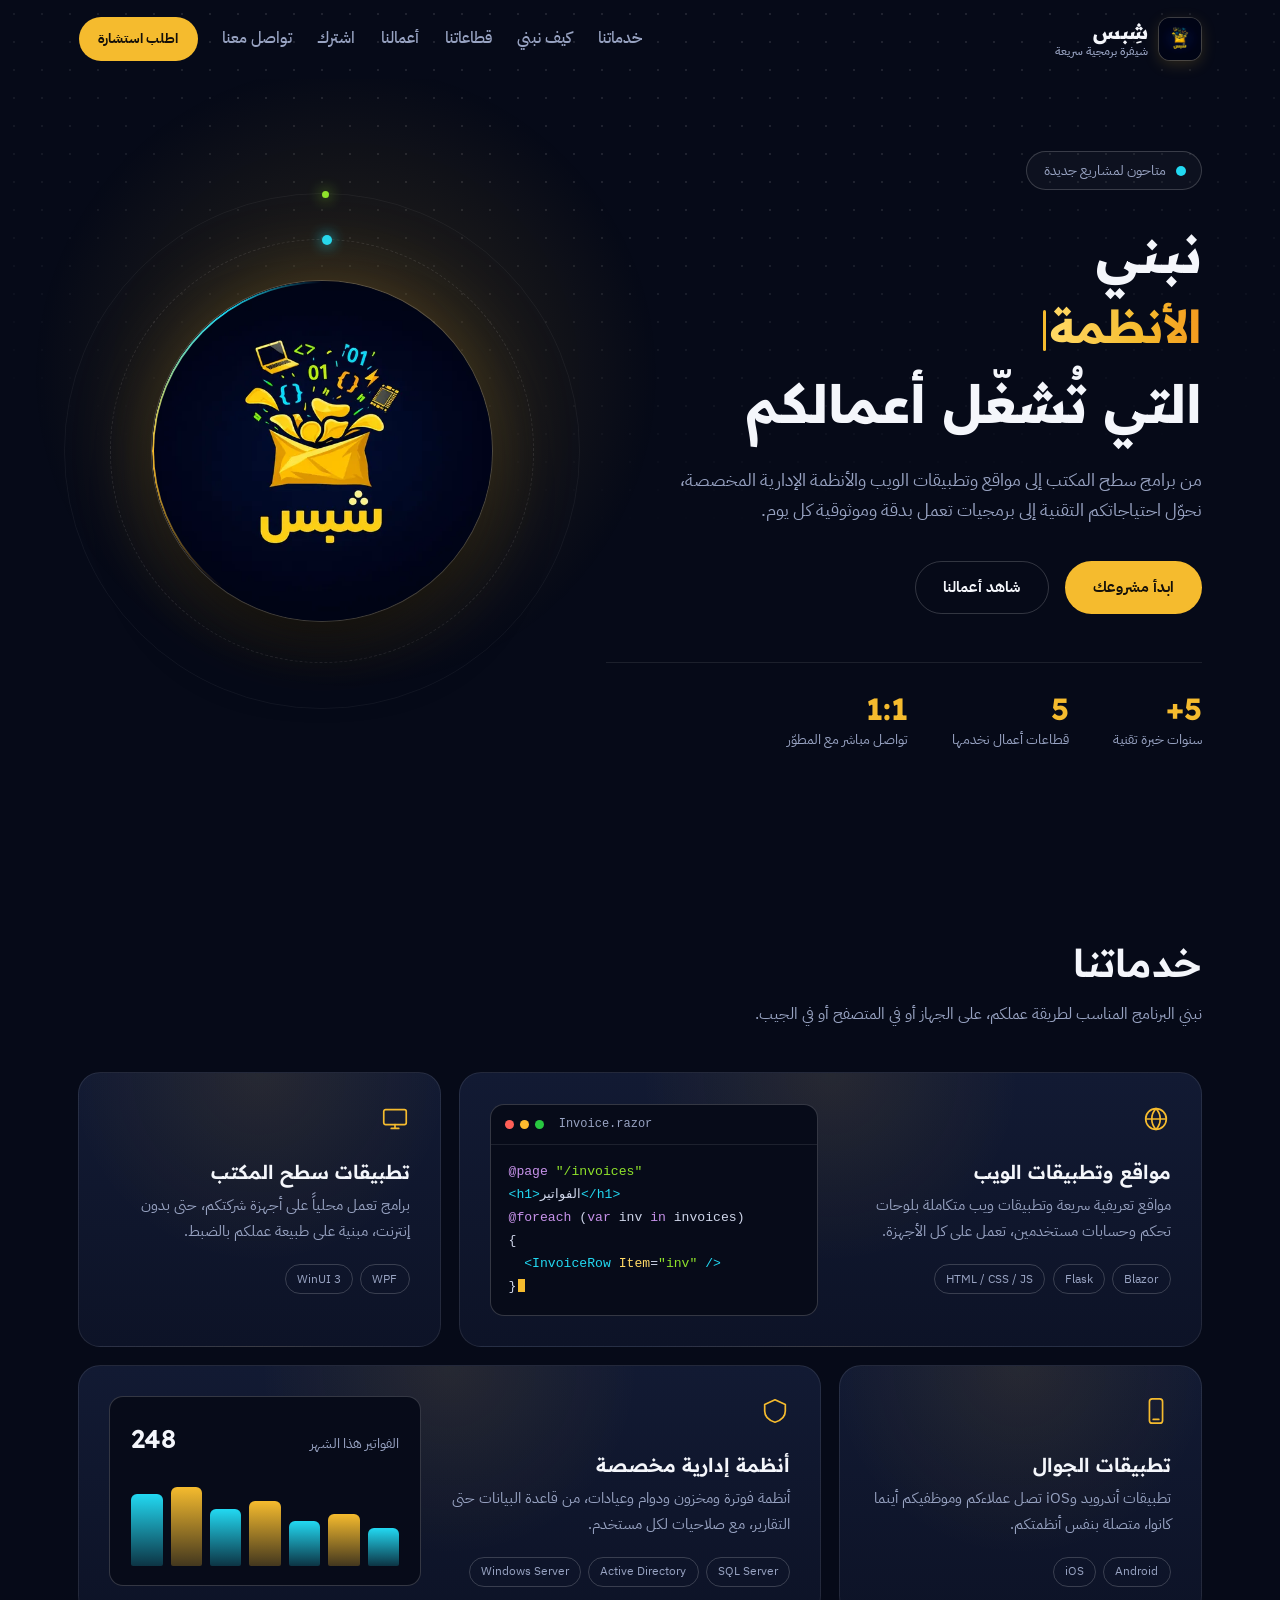
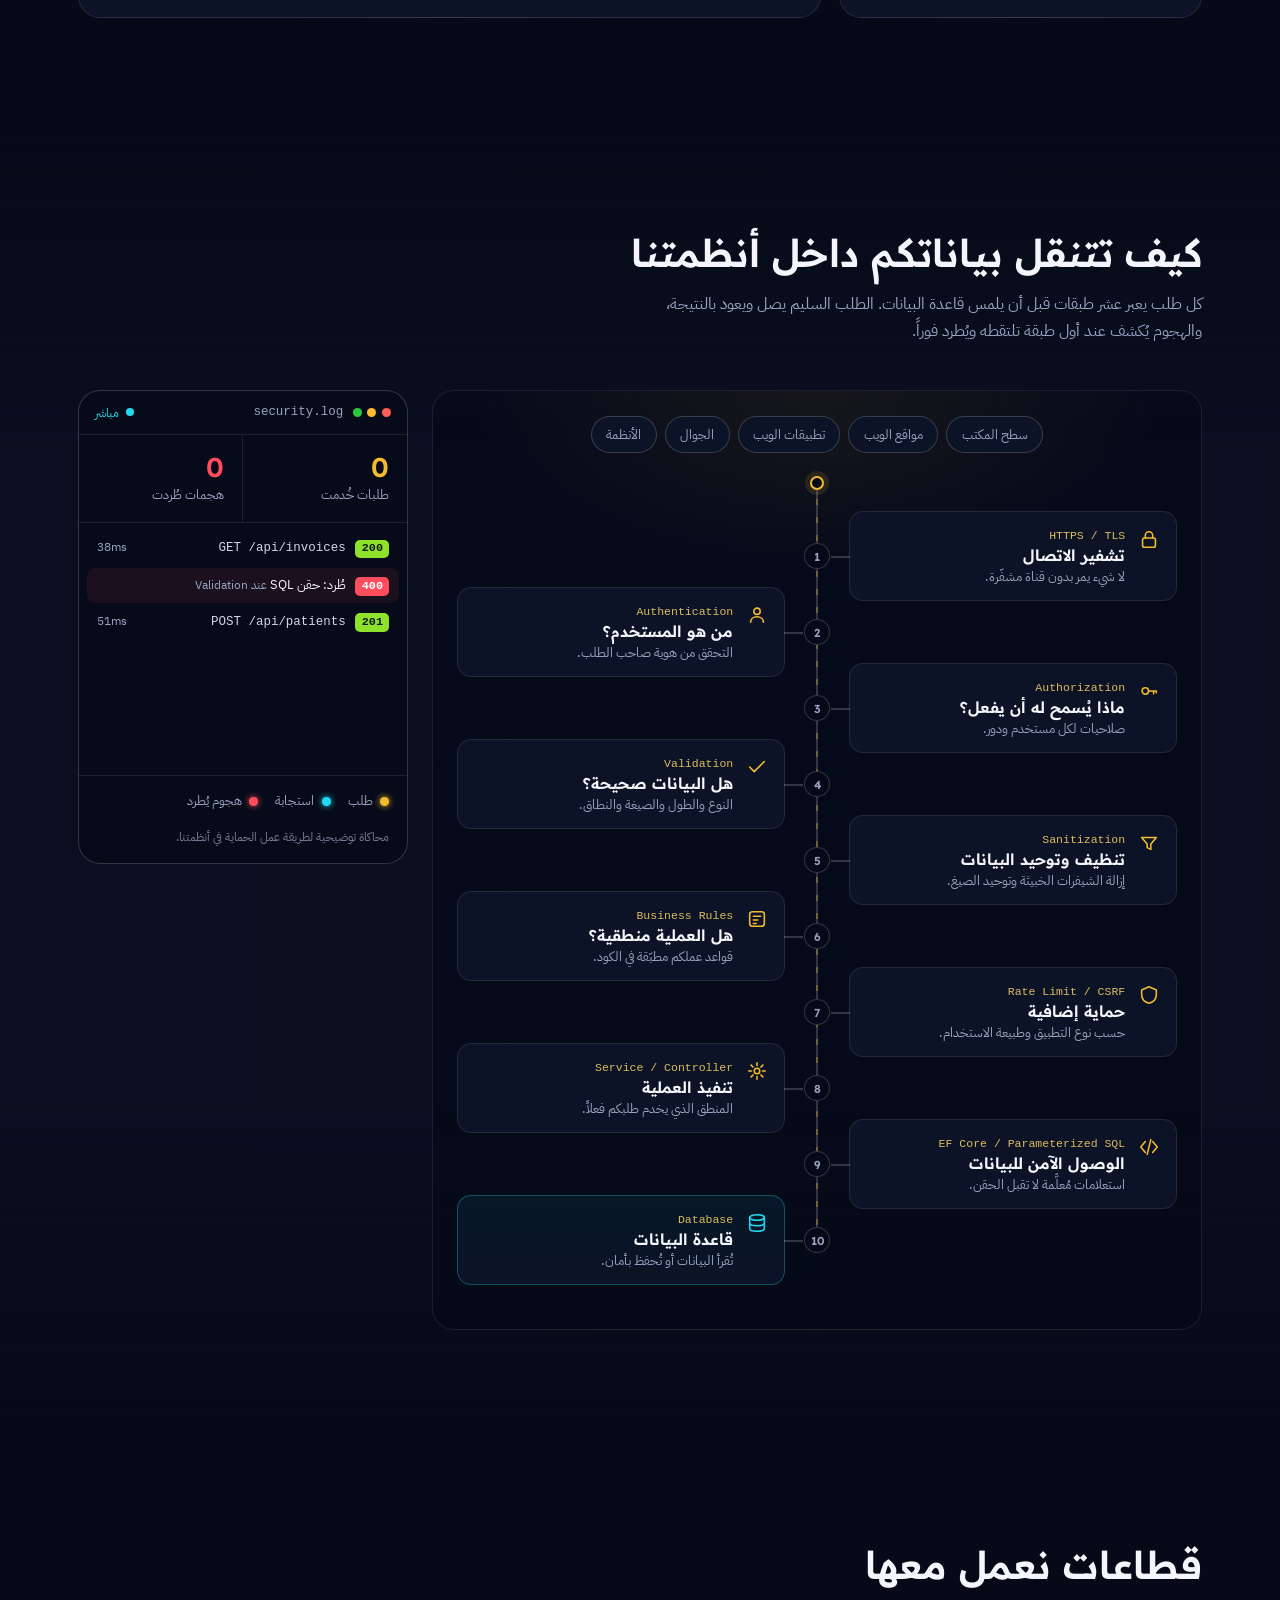
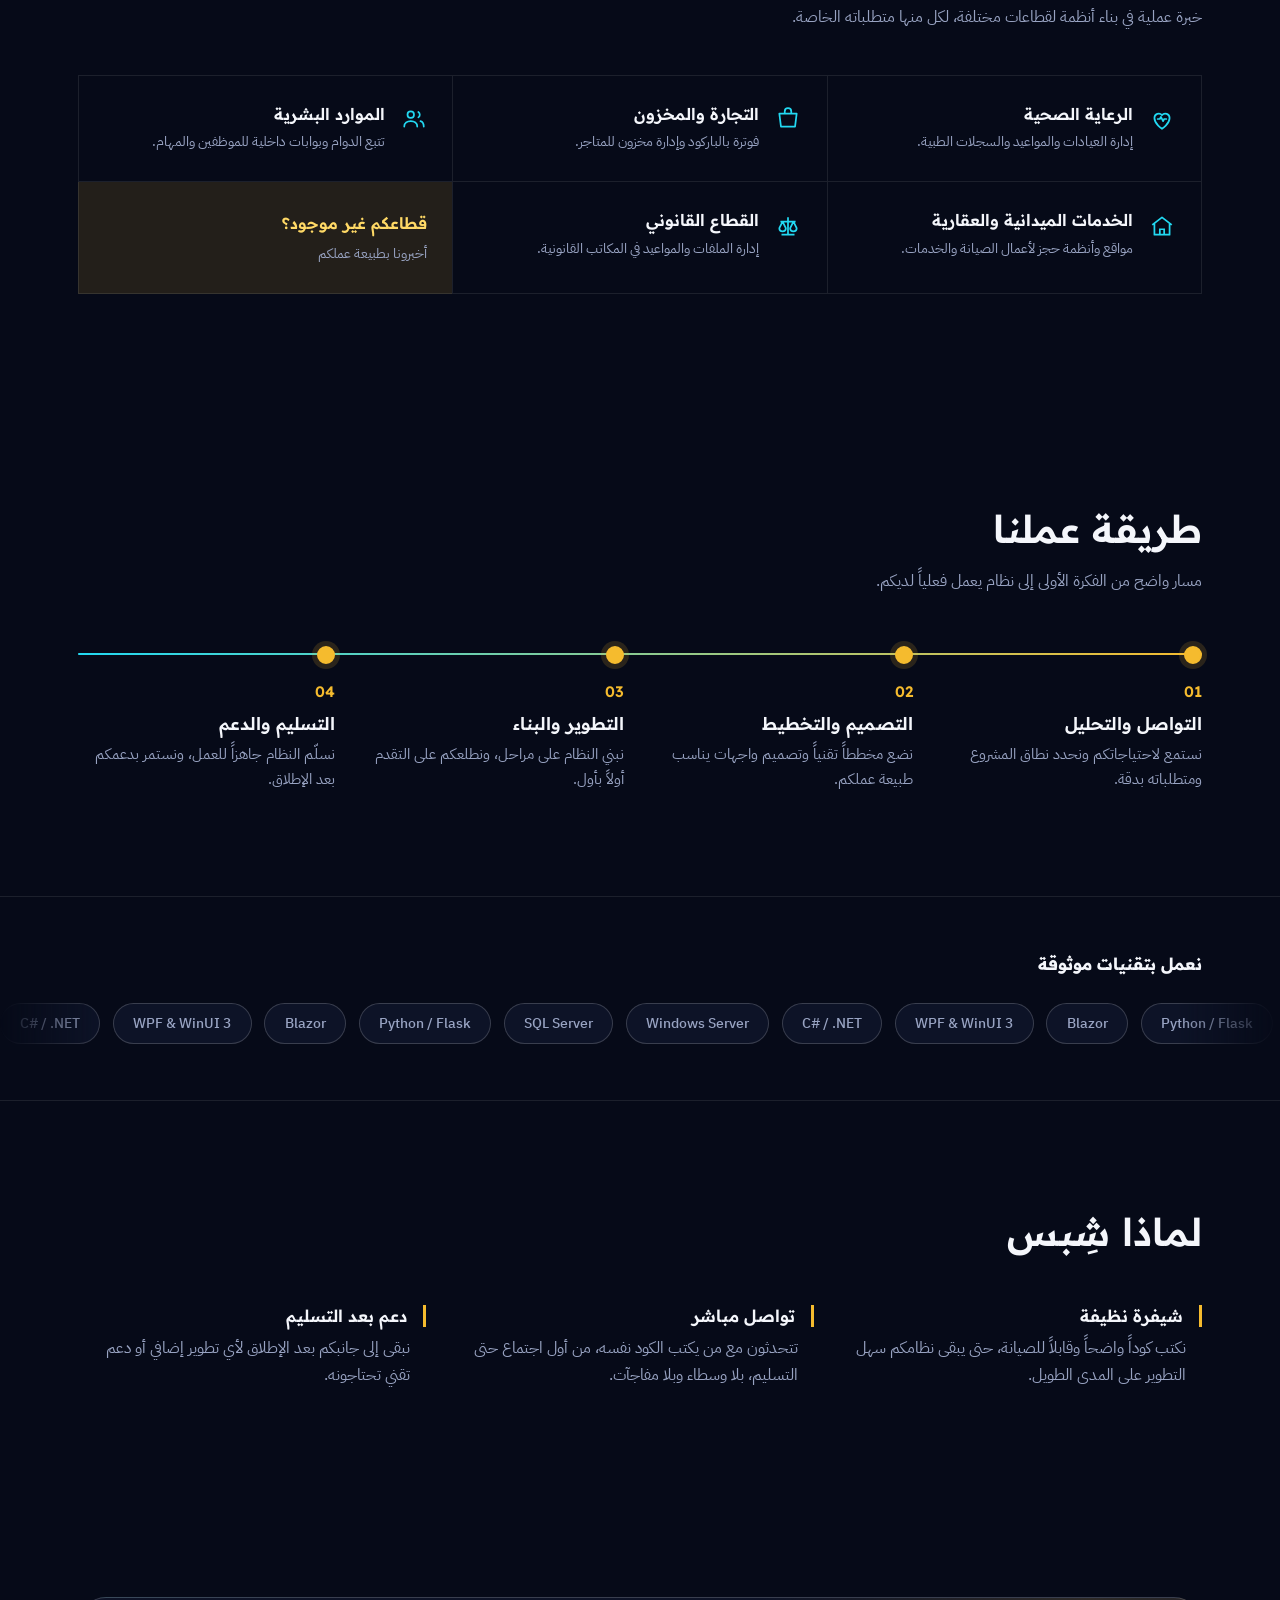
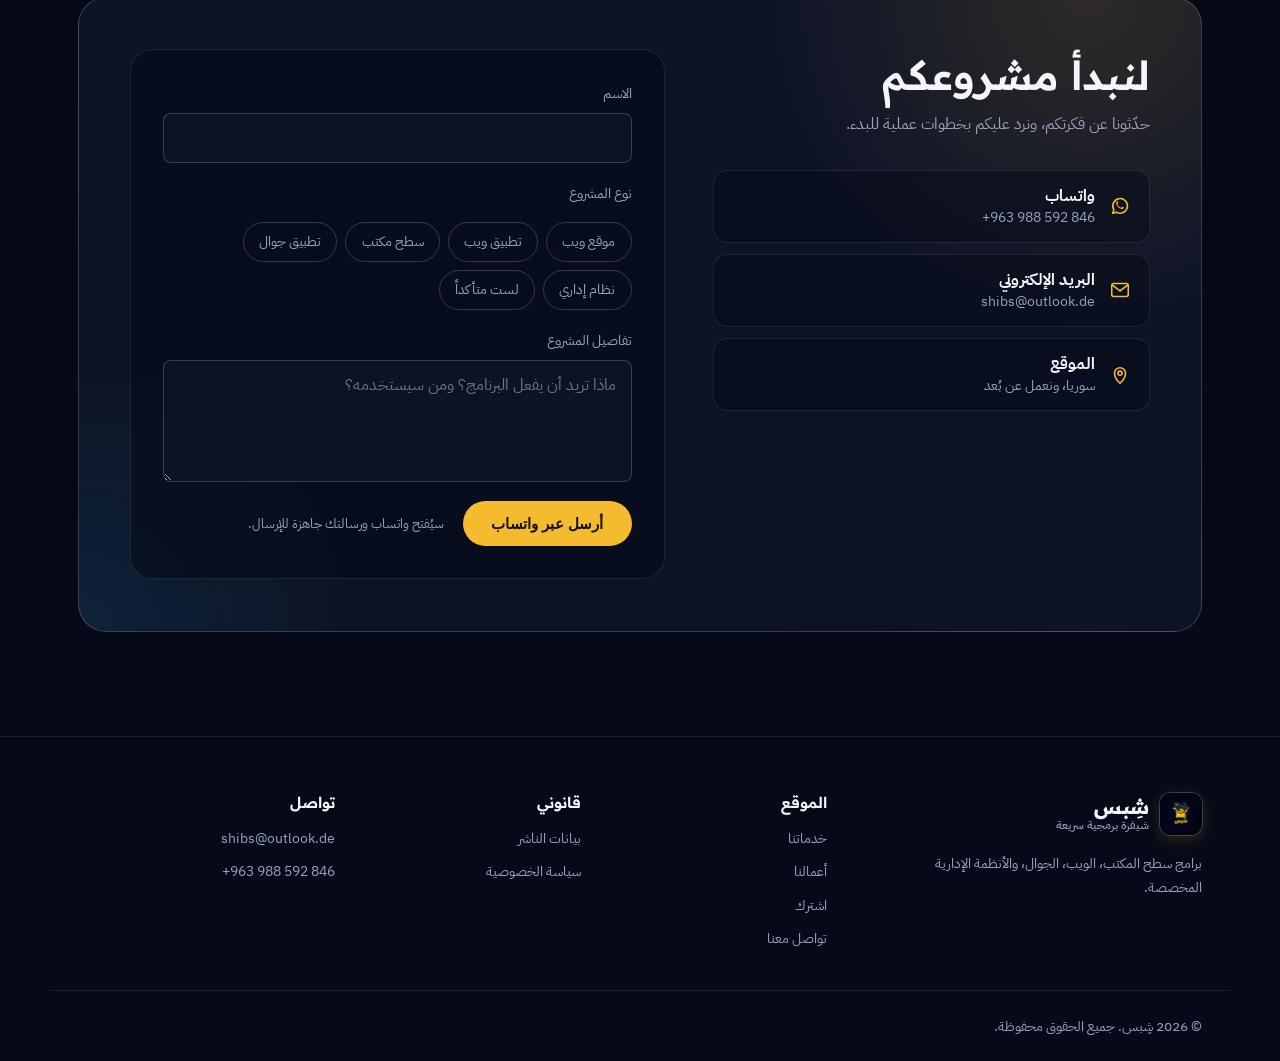
<file: index.html>
<!DOCTYPE html>
<html lang="ar" dir="rtl">
<head>
<meta charset="UTF-8">
<meta name="viewport" content="width=device-width, initial-scale=1.0">
<title>شِبس — شيفرة برمجية سريعة</title>
<meta name="description" content="شِبس، شركة برمجيات تبني تطبيقات سطح المكتب، مواقع وتطبيقات الويب، تطبيقات الجوال، والأنظمة الإدارية المخصصة. شيفرة برمجية سريعة.">
<meta name="robots" content="index, follow">
<link rel="canonical" href="https://www.shibs.doctorlog.de/">
<meta name="theme-color" content="#060a18">
<link rel="icon" href="favicon.ico" sizes="48x48">
<link rel="icon" href="img/favicon-32.png" type="image/png" sizes="32x32">
<link rel="icon" href="img/favicon-16.png" type="image/png" sizes="16x16">
<link rel="apple-touch-icon" href="img/apple-touch-icon.png">
<link rel="manifest" href="site.webmanifest">

<!-- Google Search Console (optional): paste your verification tag here, e.g.
<meta name="google-site-verification" content="YOUR_CODE">
-->

<meta property="og:type" content="website">
<meta property="og:site_name" content="شِبس">
<meta property="og:locale" content="ar_SY">
<meta property="og:title" content="شِبس — شيفرة برمجية سريعة">
<meta property="og:description" content="شِبس، شركة برمجيات تبني تطبيقات سطح المكتب، مواقع وتطبيقات الويب، تطبيقات الجوال، والأنظمة الإدارية المخصصة. شيفرة برمجية سريعة.">
<meta property="og:url" content="https://www.shibs.doctorlog.de/">
<meta property="og:image" content="https://www.shibs.doctorlog.de/img/og-image.jpg">
<meta property="og:image:width" content="1200">
<meta property="og:image:height" content="630">
<meta property="og:image:alt" content="شعار شِبس — شيفرة برمجية سريعة">
<meta name="twitter:card" content="summary_large_image">
<meta name="twitter:title" content="شِبس — شيفرة برمجية سريعة">
<meta name="twitter:description" content="شِبس، شركة برمجيات تبني تطبيقات سطح المكتب، مواقع وتطبيقات الويب، تطبيقات الجوال، والأنظمة الإدارية المخصصة. شيفرة برمجية سريعة.">
<meta name="twitter:image" content="https://www.shibs.doctorlog.de/img/og-image.jpg">

<link rel="preconnect" href="https://fonts.googleapis.com">
<link rel="preconnect" href="https://fonts.gstatic.com" crossorigin>
<link href="https://fonts.googleapis.com/css2?family=IBM+Plex+Sans+Arabic:wght@400;500;600;700&family=Readex+Pro:wght@400;500;600;700&display=swap" rel="stylesheet">
<link rel="stylesheet" href="style.css">
<link rel="stylesheet" href="home.css">

<script type="application/ld+json">
{
  "@context": "https://schema.org",
  "@graph": [
    {
      "@type": "Organization",
      "@id": "https://www.shibs.doctorlog.de/#organization",
      "name": "شِبس",
      "alternateName": ["shibs", "شيفرة برمجية سريعة"],
      "url": "https://www.shibs.doctorlog.de/",
      "logo": {
        "@type": "ImageObject",
        "url": "https://www.shibs.doctorlog.de/img/icon-512.png",
        "width": 512,
        "height": 512
      },
      "image": "https://www.shibs.doctorlog.de/img/og-image.jpg",
      "description": "شركة برمجيات تبني تطبيقات سطح المكتب، مواقع وتطبيقات الويب، تطبيقات الجوال، والأنظمة الإدارية المخصصة.",
      "email": "shibs@outlook.de",
      "telephone": "+963988592846",
      "address": { "@type": "PostalAddress", "addressCountry": "SY" },
      "contactPoint": {
        "@type": "ContactPoint",
        "telephone": "+963988592846",
        "email": "shibs@outlook.de",
        "contactType": "customer service",
        "availableLanguage": ["ar", "de", "en"]
      }
    },
    {
      "@type": "WebSite",
      "@id": "https://www.shibs.doctorlog.de/#website",
      "url": "https://www.shibs.doctorlog.de/",
      "name": "شِبس",
      "inLanguage": "ar",
      "publisher": { "@id": "https://www.shibs.doctorlog.de/#organization" }
    }
  ]
}
</script>
</head>
<body class="home">

<a class="skip-link" href="#main">تخطَّ إلى المحتوى</a>
<div class="grid-overlay" aria-hidden="true"></div>

<header id="header">
    <div class="wrap header-bar">
        <a href="index.html" class="brand" aria-label="شِبس — الصفحة الرئيسية">
            <span class="brand-mark"><img src="img/logo-96.png" alt="" width="42" height="42"></span>
            <span class="brand-text">
                <span class="brand-name">شِبس</span>
                <span class="brand-tagline">شيفرة برمجية سريعة</span>
            </span>
        </a>

        <nav class="nav-links" aria-label="القائمة الرئيسية">
            <a href="#services">خدماتنا</a>
            <a href="#architecture">كيف نبني</a>
            <a href="#industries">قطاعاتنا</a>
            <a href="projects.html">أعمالنا</a>
            <a href="subscribe.html">اشترك</a>
            <a href="#contact">تواصل معنا</a>
        </nav>

        <a href="#contact" class="btn btn-primary btn-small header-cta">اطلب استشارة</a>

        <button class="menu-btn" id="menuBtn" aria-label="فتح القائمة" aria-expanded="false" aria-controls="mobileNav">
            <span></span><span></span><span></span>
        </button>
    </div>

    <nav class="mobile-nav" id="mobileNav" aria-label="القائمة">
        <a href="#services">خدماتنا</a>
        <a href="#architecture">كيف نبني</a>
        <a href="#industries">قطاعاتنا</a>
        <a href="projects.html">أعمالنا</a>
        <a href="subscribe.html">اشترك</a>
        <a href="#why">لماذا شِبس</a>
        <a href="#contact">تواصل معنا</a>
        <div class="mobile-nav-cta">
            <a href="#contact" class="btn btn-primary">اطلب استشارة</a>
            <a href="https://wa.me/963988592846" class="btn btn-outline" target="_blank" rel="noopener">واتساب</a>
        </div>
    </nav>
</header>

<main id="main">

    <!-- ============ HERO ============ -->
    <section class="h-hero" id="top">
        <div class="wrap h-hero-grid">
            <div class="h-hero-copy">
                <p class="h-kicker"><span class="live-dot" aria-hidden="true"></span>متاحون لمشاريع جديدة</p>

                <h1 class="h-title" aria-label="نبني الأنظمة البرمجية التي تُشغّل أعمالكم">
                    <span aria-hidden="true">نبني</span>
                    <span class="h-rotator" aria-hidden="true"><span id="rotator">الأنظمة البرمجية</span><span class="caret"></span></span>
                    <span aria-hidden="true">التي تُشغّل أعمالكم</span>
                </h1>

                <p class="h-lead">
                    من برامج سطح المكتب إلى مواقع وتطبيقات الويب والأنظمة الإدارية المخصصة،
                    نحوّل احتياجاتكم التقنية إلى برمجيات تعمل بدقة وموثوقية كل يوم.
                </p>

                <div class="hero-actions">
                    <a href="#contact" class="btn btn-primary">ابدأ مشروعك</a>
                    <a href="projects.html" class="btn btn-outline">شاهد أعمالنا</a>
                </div>

                <dl class="h-facts">
                    <div><dt><span class="stat-num" data-target="5" data-prefix="+">5+</span></dt><dd>سنوات خبرة تقنية</dd></div>
                    <div><dt><span class="stat-num" data-target="5">5</span></dt><dd>قطاعات أعمال نخدمها</dd></div>
                    <div><dt><span class="stat-num">1:1</span></dt><dd>تواصل مباشر مع المطوّر</dd></div>
                </dl>
            </div>

            <div class="h-stage" id="heroStage" aria-hidden="true">
                <div class="h-orbit h-orbit-1"><span></span></div>
                <div class="h-orbit h-orbit-2"><span></span></div>
                <div class="h-logo">
                    <picture>
                        <source srcset="img/logo-640.webp" type="image/webp">
                        <img src="img/logo-640.jpg" alt="شعار شِبس" width="640" height="640" fetchpriority="high" decoding="async">
                    </picture>
                </div>
                <div class="h-burst" id="burst"></div>
            </div>
        </div>
    </section>

    <!-- ============ SERVICES (bento) ============ -->
    <section id="services" class="h-section">
        <div class="wrap">
            <div class="h-head">
                <h2>خدماتنا</h2>
                <p class="section-lead">نبني البرنامج المناسب لطريقة عملكم، على الجهاز أو في المتصفح أو في الجيب.</p>
            </div>

            <div class="bento">
                <article class="tile tile-wide reveal">
                    <div class="tile-body">
                        <svg viewBox="0 0 32 32" width="30" height="30" class="tile-icon" aria-hidden="true"><circle cx="16" cy="16" r="11" fill="none" stroke="currentColor" stroke-width="1.8"/><path d="M5 16h22M16 5c3 3 4.5 7 4.5 11s-1.5 8-4.5 11c-3-3-4.5-7-4.5-11S13 8 16 5z" fill="none" stroke="currentColor" stroke-width="1.8"/></svg>
                        <h3>مواقع وتطبيقات الويب</h3>
                        <p>مواقع تعريفية سريعة وتطبيقات ويب متكاملة بلوحات تحكم وحسابات مستخدمين، تعمل على كل الأجهزة.</p>
                        <ul class="tile-tags"><li>Blazor</li><li>Flask</li><li>HTML / CSS / JS</li></ul>
                    </div>
                    <div class="code-win" aria-hidden="true">
                        <div class="code-bar"><i></i><i></i><i></i><span>Invoice.razor</span></div>
<pre><code><span class="c-k">@page</span> <span class="c-s">"/invoices"</span>
<span class="c-t">&lt;h1&gt;</span>الفواتير<span class="c-t">&lt;/h1&gt;</span>
<span class="c-k">@foreach</span> (<span class="c-k">var</span> inv <span class="c-k">in</span> invoices)
{
  <span class="c-t">&lt;InvoiceRow</span> <span class="c-a">Item</span>=<span class="c-s">"inv"</span> <span class="c-t">/&gt;</span>
}<span class="code-caret"></span></code></pre>
                    </div>
                </article>

                <article class="tile reveal">
                    <div class="tile-body">
                        <svg viewBox="0 0 32 32" width="30" height="30" class="tile-icon" aria-hidden="true"><rect x="4" y="6" width="24" height="16" rx="2" fill="none" stroke="currentColor" stroke-width="1.8"/><path d="M12 26h8M16 22v4" stroke="currentColor" stroke-width="1.8" stroke-linecap="round"/></svg>
                        <h3>تطبيقات سطح المكتب</h3>
                        <p>برامج تعمل محلياً على أجهزة شركتكم، حتى بدون إنترنت، مبنية على طبيعة عملكم بالضبط.</p>
                        <ul class="tile-tags"><li>WPF</li><li>WinUI 3</li></ul>
                    </div>
                </article>

                <article class="tile reveal">
                    <div class="tile-body">
                        <svg viewBox="0 0 32 32" width="30" height="30" class="tile-icon" aria-hidden="true"><rect x="9" y="3" width="14" height="26" rx="3" fill="none" stroke="currentColor" stroke-width="1.8"/><path d="M13 25h6" stroke="currentColor" stroke-width="1.8" stroke-linecap="round"/></svg>
                        <h3>تطبيقات الجوال</h3>
                        <p>تطبيقات أندرويد وiOS تصل عملاءكم وموظفيكم أينما كانوا، متصلة بنفس أنظمتكم.</p>
                        <ul class="tile-tags"><li>Android</li><li>iOS</li></ul>
                    </div>
                </article>

                <article class="tile tile-wide reveal">
                    <div class="tile-body">
                        <svg viewBox="0 0 32 32" width="30" height="30" class="tile-icon" aria-hidden="true"><path d="M16 4l11 5v7c0 6-4.5 10-11 12-6.5-2-11-6-11-12V9l11-5z" fill="none" stroke="currentColor" stroke-width="1.8" stroke-linejoin="round"/></svg>
                        <h3>أنظمة إدارية مخصصة</h3>
                        <p>أنظمة فوترة ومخزون ودوام وعيادات، من قاعدة البيانات حتى التقارير، مع صلاحيات لكل مستخدم.</p>
                        <ul class="tile-tags"><li>SQL Server</li><li>Active Directory</li><li>Windows Server</li></ul>
                    </div>
                    <div class="mini-dash" aria-hidden="true">
                        <div class="md-row"><span>الفواتير هذا الشهر</span><b data-count="248">248</b></div>
                        <div class="md-bars"><i style="--h:42%"></i><i style="--h:58%"></i><i style="--h:50%"></i><i style="--h:72%"></i><i style="--h:64%"></i><i style="--h:88%"></i><i style="--h:80%"></i></div>
                    </div>
                </article>
            </div>
        </div>
    </section>

    <!-- ============ ARCHITECTURE / SECURITY PIPELINE ============ -->
    <section id="architecture" class="h-section h-arch">
        <div class="wrap">
            <div class="h-head">
                <h2>كيف تتنقل بياناتكم داخل أنظمتنا</h2>
                <p class="section-lead">كل طلب يعبر عشر طبقات قبل أن يلمس قاعدة البيانات. الطلب السليم يصل ويعود بالنتيجة، والهجوم يُكشف عند أول طبقة تلتقطه ويُطرد فوراً.</p>
            </div>

            <div class="arch-grid">
                <div class="pipe" id="pipe">
                    <div class="pipe-clients" role="list" aria-label="التطبيقات">
                        <span class="client-chip" role="listitem">سطح المكتب</span>
                        <span class="client-chip" role="listitem">مواقع الويب</span>
                        <span class="client-chip" role="listitem">تطبيقات الويب</span>
                        <span class="client-chip" role="listitem">الجوال</span>
                        <span class="client-chip" role="listitem">الأنظمة</span>
                    </div>
                    <div class="pipe-legend" aria-hidden="true">
                        <span><i class="lg req"></i>طلب</span>
                        <span><i class="lg res"></i>استجابة</span>
                        <span><i class="lg atk"></i>هجوم يُطرد</span>
                    </div>
                    <span class="pipe-hub" aria-hidden="true"></span>

                    <ol class="layers" aria-label="طبقات معالجة الطلب">
                    <li class="layer side-r" style="--row:1;--m:1">
                        <span class="layer-node"><b>1</b></span>
                        <div class="layer-card">
                            <svg viewBox="0 0 24 24" width="22" height="22" class="layer-icon" aria-hidden="true" fill="none" stroke="currentColor" stroke-width="1.7" stroke-linecap="round" stroke-linejoin="round"><rect x="5" y="11" width="14" height="10" rx="2"/><path d="M8 11V8a4 4 0 0 1 8 0v3"/></svg>
                            <div class="layer-text">
                                <span class="layer-en" dir="ltr">HTTPS / TLS</span>
                                <h3>تشفير الاتصال</h3>
                                <p>لا شيء يمر بدون قناة مشفّرة.</p>
                            </div>
                            <span class="layer-flag" aria-hidden="true"></span>
                        </div>
                    </li>
                    <li class="layer side-l" style="--row:3;--m:2">
                        <span class="layer-node"><b>2</b></span>
                        <div class="layer-card">
                            <svg viewBox="0 0 24 24" width="22" height="22" class="layer-icon" aria-hidden="true" fill="none" stroke="currentColor" stroke-width="1.7" stroke-linecap="round" stroke-linejoin="round"><circle cx="12" cy="8" r="3.5"/><path d="M5 20c0-3.6 3-6 7-6s7 2.4 7 6"/></svg>
                            <div class="layer-text">
                                <span class="layer-en" dir="ltr">Authentication</span>
                                <h3>من هو المستخدم؟</h3>
                                <p>التحقق من هوية صاحب الطلب.</p>
                            </div>
                            <span class="layer-flag" aria-hidden="true"></span>
                        </div>
                    </li>
                    <li class="layer side-r" style="--row:5;--m:3">
                        <span class="layer-node"><b>3</b></span>
                        <div class="layer-card">
                            <svg viewBox="0 0 24 24" width="22" height="22" class="layer-icon" aria-hidden="true" fill="none" stroke="currentColor" stroke-width="1.7" stroke-linecap="round" stroke-linejoin="round"><circle cx="8" cy="12" r="3.5"/><path d="M11.5 12H20M17 12v3M20 12v2"/></svg>
                            <div class="layer-text">
                                <span class="layer-en" dir="ltr">Authorization</span>
                                <h3>ماذا يُسمح له أن يفعل؟</h3>
                                <p>صلاحيات لكل مستخدم ودور.</p>
                            </div>
                            <span class="layer-flag" aria-hidden="true"></span>
                        </div>
                    </li>
                    <li class="layer side-l" style="--row:7;--m:4">
                        <span class="layer-node"><b>4</b></span>
                        <div class="layer-card">
                            <svg viewBox="0 0 24 24" width="22" height="22" class="layer-icon" aria-hidden="true" fill="none" stroke="currentColor" stroke-width="1.7" stroke-linecap="round" stroke-linejoin="round"><path d="M4 12l5 5L20 6"/></svg>
                            <div class="layer-text">
                                <span class="layer-en" dir="ltr">Validation</span>
                                <h3>هل البيانات صحيحة؟</h3>
                                <p>النوع والطول والصيغة والنطاق.</p>
                            </div>
                            <span class="layer-flag" aria-hidden="true"></span>
                        </div>
                    </li>
                    <li class="layer side-r" style="--row:9;--m:5">
                        <span class="layer-node"><b>5</b></span>
                        <div class="layer-card">
                            <svg viewBox="0 0 24 24" width="22" height="22" class="layer-icon" aria-hidden="true" fill="none" stroke="currentColor" stroke-width="1.7" stroke-linecap="round" stroke-linejoin="round"><path d="M4 6h16l-6 7v6l-4-2v-4z"/></svg>
                            <div class="layer-text">
                                <span class="layer-en" dir="ltr">Sanitization</span>
                                <h3>تنظيف وتوحيد البيانات</h3>
                                <p>إزالة الشيفرات الخبيثة وتوحيد الصيغ.</p>
                            </div>
                            <span class="layer-flag" aria-hidden="true"></span>
                        </div>
                    </li>
                    <li class="layer side-l" style="--row:11;--m:6">
                        <span class="layer-node"><b>6</b></span>
                        <div class="layer-card">
                            <svg viewBox="0 0 24 24" width="22" height="22" class="layer-icon" aria-hidden="true" fill="none" stroke="currentColor" stroke-width="1.7" stroke-linecap="round" stroke-linejoin="round"><rect x="4" y="4" width="16" height="16" rx="3"/><path d="M8 9h8M8 13h5M8 17h3"/></svg>
                            <div class="layer-text">
                                <span class="layer-en" dir="ltr">Business Rules</span>
                                <h3>هل العملية منطقية؟</h3>
                                <p>قواعد عملكم مطبّقة في الكود.</p>
                            </div>
                            <span class="layer-flag" aria-hidden="true"></span>
                        </div>
                    </li>
                    <li class="layer side-r" style="--row:13;--m:7">
                        <span class="layer-node"><b>7</b></span>
                        <div class="layer-card">
                            <svg viewBox="0 0 24 24" width="22" height="22" class="layer-icon" aria-hidden="true" fill="none" stroke="currentColor" stroke-width="1.7" stroke-linecap="round" stroke-linejoin="round"><path d="M12 3l8 3.5v5c0 5-3.4 8.3-8 9.5-4.6-1.2-8-4.5-8-9.5v-5z"/></svg>
                            <div class="layer-text">
                                <span class="layer-en" dir="ltr">Rate Limit / CSRF</span>
                                <h3>حماية إضافية</h3>
                                <p>حسب نوع التطبيق وطبيعة الاستخدام.</p>
                            </div>
                            <span class="layer-flag" aria-hidden="true"></span>
                        </div>
                    </li>
                    <li class="layer side-l" style="--row:15;--m:8">
                        <span class="layer-node"><b>8</b></span>
                        <div class="layer-card">
                            <svg viewBox="0 0 24 24" width="22" height="22" class="layer-icon" aria-hidden="true" fill="none" stroke="currentColor" stroke-width="1.7" stroke-linecap="round" stroke-linejoin="round"><circle cx="12" cy="12" r="3"/><path d="M12 3v3M12 18v3M3 12h3M18 12h3M5.6 5.6l2.1 2.1M16.3 16.3l2.1 2.1M5.6 18.4l2.1-2.1M16.3 7.7l2.1-2.1"/></svg>
                            <div class="layer-text">
                                <span class="layer-en" dir="ltr">Service / Controller</span>
                                <h3>تنفيذ العملية</h3>
                                <p>المنطق الذي يخدم طلبكم فعلاً.</p>
                            </div>
                            <span class="layer-flag" aria-hidden="true"></span>
                        </div>
                    </li>
                    <li class="layer side-r" style="--row:17;--m:9">
                        <span class="layer-node"><b>9</b></span>
                        <div class="layer-card">
                            <svg viewBox="0 0 24 24" width="22" height="22" class="layer-icon" aria-hidden="true" fill="none" stroke="currentColor" stroke-width="1.7" stroke-linecap="round" stroke-linejoin="round"><path d="M8 6l-5 6 5 6M16 6l5 6-5 6M14 4l-4 16"/></svg>
                            <div class="layer-text">
                                <span class="layer-en" dir="ltr">EF Core / Parameterized SQL</span>
                                <h3>الوصول الآمن للبيانات</h3>
                                <p>استعلامات مُعلَّمة لا تقبل الحقن.</p>
                            </div>
                            <span class="layer-flag" aria-hidden="true"></span>
                        </div>
                    </li>
                    <li class="layer side-l is-db" style="--row:19;--m:10">
                        <span class="layer-node"><b>10</b></span>
                        <div class="layer-card">
                            <svg viewBox="0 0 24 24" width="22" height="22" class="layer-icon" aria-hidden="true" fill="none" stroke="currentColor" stroke-width="1.7" stroke-linecap="round" stroke-linejoin="round"><ellipse cx="12" cy="6" rx="8" ry="3"/><path d="M4 6v12c0 1.7 3.6 3 8 3s8-1.3 8-3V6M4 12c0 1.7 3.6 3 8 3s8-1.3 8-3"/></svg>
                            <div class="layer-text">
                                <span class="layer-en" dir="ltr">Database</span>
                                <h3>قاعدة البيانات</h3>
                                <p>تُقرأ البيانات أو تُحفظ بأمان.</p>
                            </div>
                            <span class="layer-flag" aria-hidden="true"></span>
                        </div>
                    </li>
                    </ol>
                    <div class="packets" id="packets" aria-hidden="true"></div>
                </div>

                <aside class="sec-console" aria-label="سجل الحماية (عرض توضيحي)">
                    <div class="sec-head">
                        <span class="sec-dots"><i></i><i></i><i></i></span>
                        <span class="sec-title" dir="ltr">security.log</span>
                        <span class="sec-live"><span class="live-dot"></span>مباشر</span>
                    </div>

                    <div class="sec-stats">
                        <div><b id="statOk">0</b><span>طلبات خُدمت</span></div>
                        <div class="bad"><b id="statBlocked">0</b><span>هجمات طُردت</span></div>
                    </div>

                    <ul class="sec-log" id="secLog">
                        <li class="ok"><span class="code">200</span><bdi dir="ltr">GET /api/invoices</bdi><small>38ms</small></li>
                        <li class="bad"><span class="code">400</span><span>طُرد: حقن SQL <small>عند Validation</small></span></li>
                        <li class="ok"><span class="code">201</span><bdi dir="ltr">POST /api/patients</bdi><small>51ms</small></li>
                    </ul>

                    <div class="sec-legend">
                        <span><i class="lg req"></i>طلب</span>
                        <span><i class="lg res"></i>استجابة</span>
                        <span><i class="lg atk"></i>هجوم يُطرد</span>
                    </div>
                    <p class="sec-note">محاكاة توضيحية لطريقة عمل الحماية في أنظمتنا.</p>
                </aside>
            </div>
        </div>
    </section>

    <!-- ============ INDUSTRIES ============ -->
    <section id="industries" class="h-section">
        <div class="wrap">
            <div class="h-head">
                <h2>قطاعات نعمل معها</h2>
                <p class="section-lead">خبرة عملية في بناء أنظمة لقطاعات مختلفة، لكل منها متطلباته الخاصة.</p>
            </div>

            <ul class="ind-list">
                <li class="reveal">
                    <svg viewBox="0 0 24 24" width="26" height="26" aria-hidden="true"><path d="M12 21s-7-4.4-7-10a4 4 0 0 1 7-2.6A4 4 0 0 1 19 11c0 5.6-7 10-7 10z" fill="none" stroke="currentColor" stroke-width="1.6" stroke-linejoin="round"/><path d="M8 12h2l1-2 2 4 1-2h2" fill="none" stroke="currentColor" stroke-width="1.6" stroke-linecap="round" stroke-linejoin="round"/></svg>
                    <div><h3>الرعاية الصحية</h3><p>إدارة العيادات والمواعيد والسجلات الطبية.</p></div>
                </li>
                <li class="reveal">
                    <svg viewBox="0 0 24 24" width="26" height="26" aria-hidden="true"><path d="M4 7h16l-1.5 12h-13z" fill="none" stroke="currentColor" stroke-width="1.6" stroke-linejoin="round"/><path d="M9 7V5a3 3 0 0 1 6 0v2" fill="none" stroke="currentColor" stroke-width="1.6"/></svg>
                    <div><h3>التجارة والمخزون</h3><p>فوترة بالباركود وإدارة مخزون للمتاجر.</p></div>
                </li>
                <li class="reveal">
                    <svg viewBox="0 0 24 24" width="26" height="26" aria-hidden="true"><circle cx="9" cy="8" r="3" fill="none" stroke="currentColor" stroke-width="1.6"/><path d="M3 19c0-3.3 2.7-5 6-5s6 1.7 6 5M16 5.5a3 3 0 0 1 0 5M18 14c2 .6 3 2.2 3 5" fill="none" stroke="currentColor" stroke-width="1.6" stroke-linecap="round"/></svg>
                    <div><h3>الموارد البشرية</h3><p>تتبع الدوام وبوابات داخلية للموظفين والمهام.</p></div>
                </li>
                <li class="reveal">
                    <svg viewBox="0 0 24 24" width="26" height="26" aria-hidden="true"><path d="M3 11l9-7 9 7M5 10v10h14V10" fill="none" stroke="currentColor" stroke-width="1.6" stroke-linejoin="round"/><path d="M10 20v-5h4v5" fill="none" stroke="currentColor" stroke-width="1.6"/></svg>
                    <div><h3>الخدمات الميدانية والعقارية</h3><p>مواقع وأنظمة حجز لأعمال الصيانة والخدمات.</p></div>
                </li>
                <li class="reveal">
                    <svg viewBox="0 0 24 24" width="26" height="26" aria-hidden="true"><path d="M12 4v16M6 20h12M5 8h14M7 8l-3 6a3 3 0 0 0 6 0zM17 8l-3 6a3 3 0 0 0 6 0z" fill="none" stroke="currentColor" stroke-width="1.6" stroke-linejoin="round"/></svg>
                    <div><h3>القطاع القانوني</h3><p>إدارة الملفات والمواعيد في المكاتب القانونية.</p></div>
                </li>
                <li class="ind-more reveal">
                    <a href="#contact"><b>قطاعكم غير موجود؟</b><span>أخبرونا بطبيعة عملكم</span></a>
                </li>
            </ul>
        </div>
    </section>

    <!-- ============ PROCESS ============ -->
    <section id="process" class="h-section">
        <div class="wrap">
            <div class="h-head">
                <h2>طريقة عملنا</h2>
                <p class="section-lead">مسار واضح من الفكرة الأولى إلى نظام يعمل فعلياً لديكم.</p>
            </div>

            <ol class="timeline" id="timeline">
                <li><span class="tl-num">01</span><h3>التواصل والتحليل</h3><p>نستمع لاحتياجاتكم ونحدد نطاق المشروع ومتطلباته بدقة.</p></li>
                <li><span class="tl-num">02</span><h3>التصميم والتخطيط</h3><p>نضع مخططاً تقنياً وتصميم واجهات يناسب طبيعة عملكم.</p></li>
                <li><span class="tl-num">03</span><h3>التطوير والبناء</h3><p>نبني النظام على مراحل، ونطلعكم على التقدم أولاً بأول.</p></li>
                <li><span class="tl-num">04</span><h3>التسليم والدعم</h3><p>نسلّم النظام جاهزاً للعمل، ونستمر بدعمكم بعد الإطلاق.</p></li>
            </ol>
        </div>
    </section>

    <!-- ============ TECH ============ -->
    <section class="tech" aria-labelledby="techHeading">
        <div class="wrap">
            <h2 class="tech-heading" id="techHeading">نعمل بتقنيات موثوقة</h2>
            <ul class="sr-only">
                <li>C# / .NET</li><li>WPF و WinUI 3</li><li>Blazor</li><li>Python / Flask</li><li>SQL Server</li><li>Windows Server</li>
            </ul>
        </div>
        <div class="marquee" aria-hidden="true">
            <div class="marquee-track" id="marqueeTrack">
                <span class="tech-tag">C# / .NET</span>
                <span class="tech-tag">WPF &amp; WinUI 3</span>
                <span class="tech-tag">Blazor</span>
                <span class="tech-tag">Python / Flask</span>
                <span class="tech-tag">SQL Server</span>
                <span class="tech-tag">Windows Server</span>
            </div>
        </div>
    </section>

    <!-- ============ WHY ============ -->
    <section id="why" class="h-section">
        <div class="wrap">
            <div class="h-head">
                <h2>لماذا شِبس</h2>
            </div>
            <div class="why-grid">
                <div class="why-item reveal">
                    <h3>شيفرة نظيفة</h3>
                    <p>نكتب كوداً واضحاً وقابلاً للصيانة، حتى يبقى نظامكم سهل التطوير على المدى الطويل.</p>
                </div>
                <div class="why-item reveal">
                    <h3>تواصل مباشر</h3>
                    <p>تتحدثون مع من يكتب الكود نفسه، من أول اجتماع حتى التسليم، بلا وسطاء وبلا مفاجآت.</p>
                </div>
                <div class="why-item reveal">
                    <h3>دعم بعد التسليم</h3>
                    <p>نبقى إلى جانبكم بعد الإطلاق لأي تطوير إضافي أو دعم تقني تحتاجونه.</p>
                </div>
            </div>
        </div>
    </section>

    <!-- ============ CONTACT ============ -->
    <section id="contact" class="h-section h-contact">
        <div class="wrap">
            <div class="contact-card">
                <div class="contact-info">
                    <h2>لنبدأ مشروعكم</h2>
                    <p>حدّثونا عن فكرتكم، ونرد عليكم بخطوات عملية للبدء.</p>

                    <div class="quick-links">
                        <a class="quick-link" href="https://wa.me/963988592846" target="_blank" rel="noopener">
                            <svg viewBox="0 0 24 24" width="22" height="22" aria-hidden="true"><path d="M4 20l1.3-4A8 8 0 1 1 8 18.7z" fill="none" stroke="currentColor" stroke-width="1.7" stroke-linejoin="round"/><path d="M9 9.5c.3 1.8 2.2 3.9 4.3 4.5l1.2-1.1 1.8.8c-.3 1.2-1.3 1.8-2.4 1.6-3.2-.6-5.6-3.1-6.1-6.2-.1-1 .5-2 1.6-2.3l.8 1.8z" fill="currentColor"/></svg>
                            <span><b>واتساب</b><small dir="ltr">+963 988 592 846</small></span>
                        </a>
                        <a class="quick-link" href="mailto:shibs@outlook.de">
                            <svg viewBox="0 0 24 24" width="22" height="22" aria-hidden="true"><rect x="3" y="5" width="18" height="14" rx="2" fill="none" stroke="currentColor" stroke-width="1.7"/><path d="M3.5 6.5L12 13l8.5-6.5" fill="none" stroke="currentColor" stroke-width="1.7"/></svg>
                            <span><b>البريد الإلكتروني</b><small>shibs@outlook.de</small></span>
                        </a>
                        <div class="quick-link static">
                            <svg viewBox="0 0 24 24" width="22" height="22" aria-hidden="true"><path d="M12 21s-6-5.3-6-11a6 6 0 0 1 12 0c0 5.7-6 11-6 11z" fill="none" stroke="currentColor" stroke-width="1.7"/><circle cx="12" cy="10" r="2.2" fill="none" stroke="currentColor" stroke-width="1.7"/></svg>
                            <span><b>الموقع</b><small>سوريا، ونعمل عن بُعد</small></span>
                        </div>
                    </div>
                </div>

                <form class="contact-form" id="contactForm" novalidate>
                    <div class="field">
                        <label for="fName">الاسم</label>
                        <input id="fName" name="name" type="text" autocomplete="name" required>
                    </div>

                    <fieldset class="field chips">
                        <legend>نوع المشروع</legend>
                        <label><input type="radio" name="type" value="موقع ويب"><span>موقع ويب</span></label>
                        <label><input type="radio" name="type" value="تطبيق ويب"><span>تطبيق ويب</span></label>
                        <label><input type="radio" name="type" value="برنامج سطح مكتب"><span>سطح مكتب</span></label>
                        <label><input type="radio" name="type" value="تطبيق جوال"><span>تطبيق جوال</span></label>
                        <label><input type="radio" name="type" value="نظام إداري"><span>نظام إداري</span></label>
                        <label><input type="radio" name="type" value="غير محدد بعد"><span>لست متأكداً</span></label>
                    </fieldset>

                    <div class="field">
                        <label for="fMsg">تفاصيل المشروع</label>
                        <textarea id="fMsg" name="message" rows="4" required placeholder="ماذا تريد أن يفعل البرنامج؟ ومن سيستخدمه؟"></textarea>
                    </div>

                    <p class="form-error" id="formError" role="alert" hidden></p>

                    <div class="form-foot">
                        <button type="submit" class="btn btn-primary">أرسل عبر واتساب</button>
                        <small>سيُفتح واتساب ورسالتك جاهزة للإرسال.</small>
                    </div>
                </form>
            </div>
        </div>
    </section>

</main>

<footer class="h-footer">
    <div class="wrap footer-grid">
        <div class="footer-brand">
            <a href="index.html" class="brand brand-footer">
                <span class="brand-mark"><img src="img/logo-96.png" alt="" width="42" height="42"></span>
                <span class="brand-text">
                    <span class="brand-name">شِبس</span>
                    <span class="brand-tagline">شيفرة برمجية سريعة</span>
                </span>
            </a>
            <p>برامج سطح المكتب، الويب، الجوال، والأنظمة الإدارية المخصصة.</p>
        </div>
        <nav class="footer-col" aria-label="روابط الموقع">
            <h3>الموقع</h3>
            <a href="#services">خدماتنا</a>
            <a href="projects.html">أعمالنا</a>
            <a href="subscribe.html">اشترك</a>
            <a href="#contact">تواصل معنا</a>
        </nav>
        <nav class="footer-col" aria-label="روابط قانونية">
            <h3>قانوني</h3>
            <a href="impressum.html">بيانات الناشر</a>
            <a href="datenschutz.html">سياسة الخصوصية</a>
        </nav>
        <div class="footer-col">
            <h3>تواصل</h3>
            <a href="mailto:shibs@outlook.de">shibs@outlook.de</a>
            <a href="tel:+963988592846" dir="ltr">+963 988 592 846</a>
        </div>
    </div>
    <div class="wrap footer-bottom">
        <p class="footer-copy">© <span id="year">2026</span> شِبس. جميع الحقوق محفوظة.</p>
    </div>
</footer>

<script src="script.js"></script>
</body>
</html>
</file>
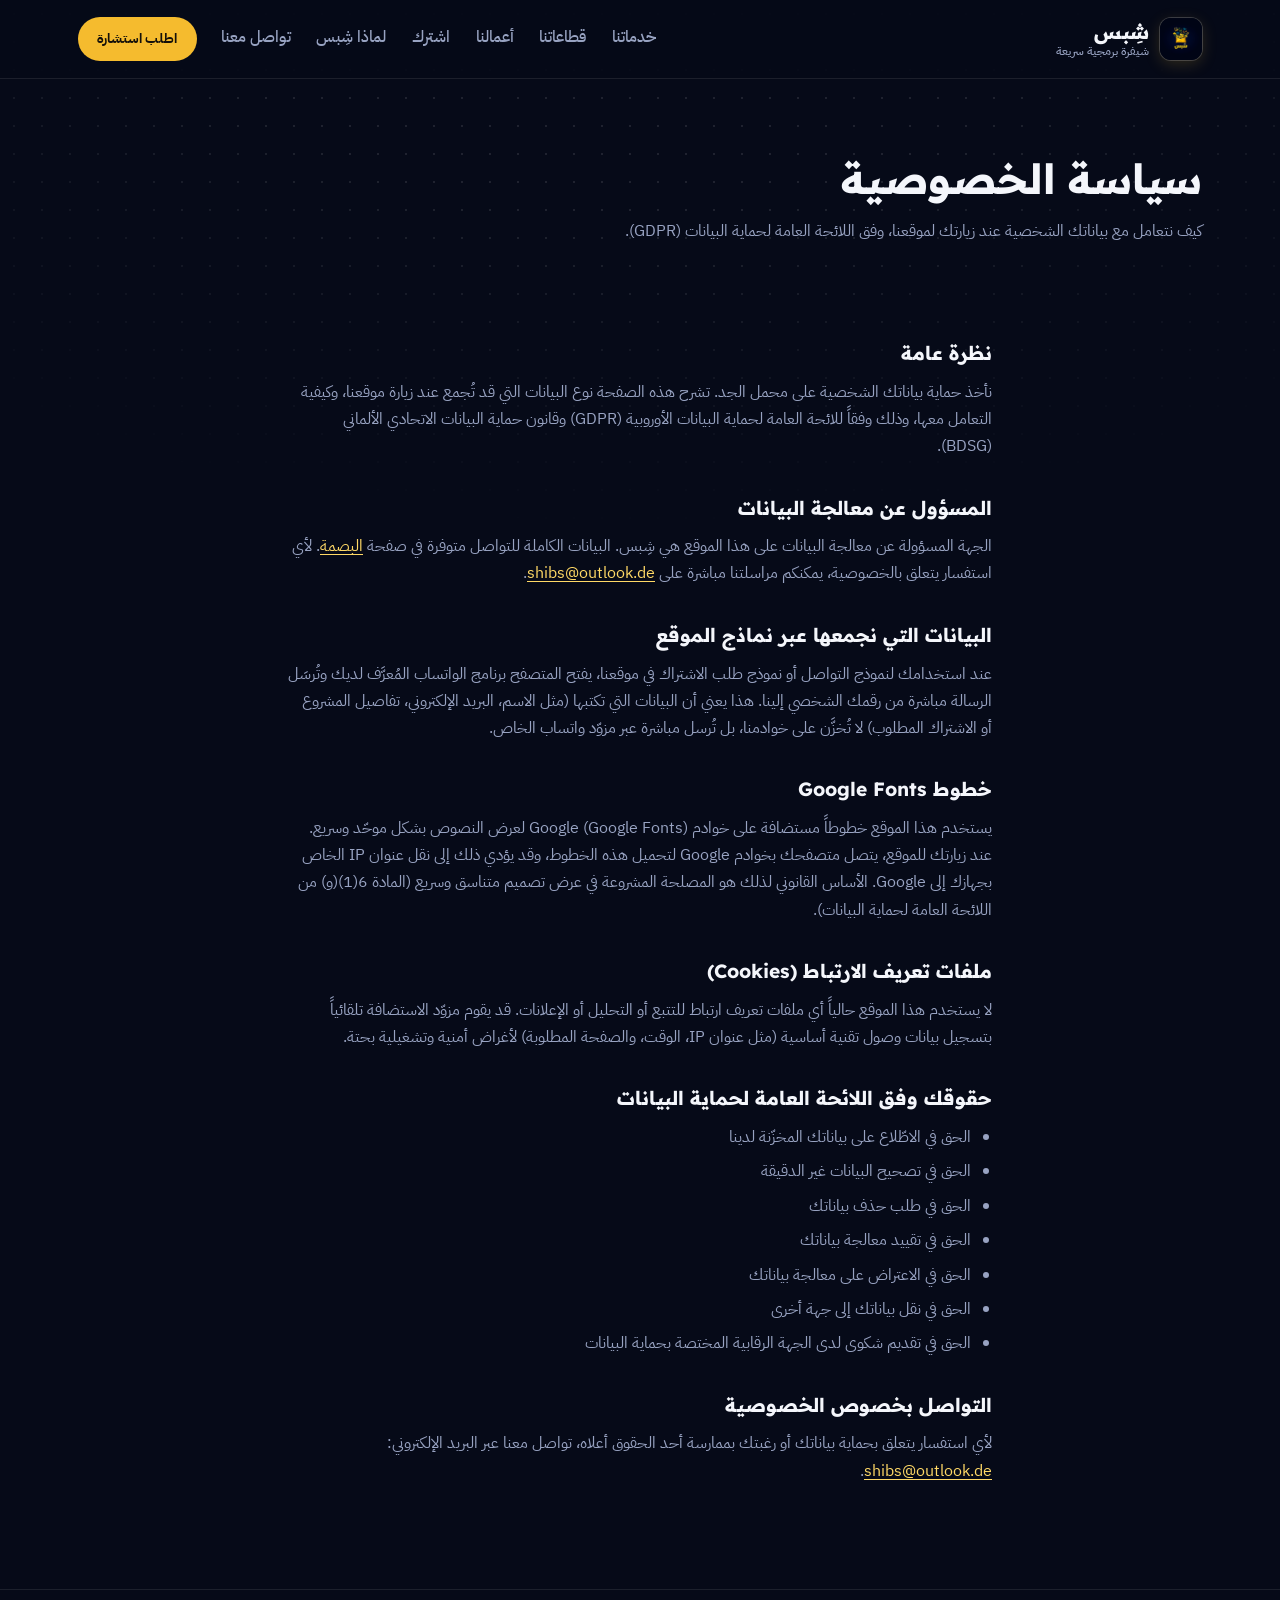
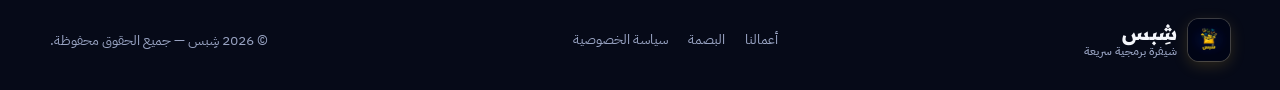
<file: datenschutz.html>
<!DOCTYPE html>
<html lang="ar" dir="rtl">
<head>
<meta charset="UTF-8">
<meta name="viewport" content="width=device-width, initial-scale=1.0">
<title>سياسة الخصوصية — شِبس</title>
<meta name="description" content="سياسة الخصوصية وحماية البيانات (Datenschutz) لموقع شِبس.">
<meta name="robots" content="index, follow">
<link rel="canonical" href="https://www.shibs.doctorlog.de/datenschutz.html">
<meta name="theme-color" content="#060a18">
<link rel="icon" href="favicon.ico" sizes="48x48">
<link rel="icon" href="img/favicon-32.png" type="image/png" sizes="32x32">
<link rel="icon" href="img/favicon-16.png" type="image/png" sizes="16x16">
<link rel="apple-touch-icon" href="img/apple-touch-icon.png">
<link rel="manifest" href="site.webmanifest">

<meta property="og:type" content="website">
<meta property="og:site_name" content="شِبس">
<meta property="og:locale" content="ar_SY">
<meta property="og:title" content="سياسة الخصوصية — شِبس">
<meta property="og:description" content="سياسة الخصوصية وحماية البيانات (Datenschutz) لموقع شِبس.">
<meta property="og:url" content="https://www.shibs.doctorlog.de/datenschutz.html">
<meta property="og:image" content="https://www.shibs.doctorlog.de/img/og-image.jpg">
<meta property="og:image:width" content="1200">
<meta property="og:image:height" content="630">
<meta property="og:image:alt" content="شعار شِبس — شيفرة برمجية سريعة">
<meta name="twitter:card" content="summary_large_image">
<meta name="twitter:title" content="سياسة الخصوصية — شِبس">
<meta name="twitter:description" content="سياسة الخصوصية وحماية البيانات (Datenschutz) لموقع شِبس.">
<meta name="twitter:image" content="https://www.shibs.doctorlog.de/img/og-image.jpg">
<link rel="preconnect" href="https://fonts.googleapis.com">
<link rel="preconnect" href="https://fonts.gstatic.com" crossorigin>
<link href="https://fonts.googleapis.com/css2?family=IBM+Plex+Sans+Arabic:wght@400;500;600;700&family=Readex+Pro:wght@400;500;600;700&display=swap" rel="stylesheet">
<link rel="stylesheet" href="style.css">
</head>
<body>

<div class="grid-overlay" aria-hidden="true"></div>

<header id="header">
    <div class="wrap header-bar">
        <a href="index.html" class="brand">
            <span class="brand-mark">
                <img src="img/logo-96.png" alt="شِبس" width="42" height="42">
            </span>
            <span class="brand-text">
                <span class="brand-name">شِبس</span>
                <span class="brand-tagline">شيفرة برمجية سريعة</span>
            </span>
        </a>

        <nav class="nav-links">
            <a href="index.html#services">خدماتنا</a>
            <a href="index.html#industries">قطاعاتنا</a>
            <a href="projects.html">أعمالنا</a>
            <a href="subscribe.html">اشترك</a>
            <a href="index.html#why">لماذا شِبس</a>
            <a href="index.html#contact">تواصل معنا</a>
        </nav>

        <a href="index.html#contact" class="btn btn-primary btn-small header-cta">اطلب استشارة</a>

        <button class="menu-btn" id="menuBtn" aria-label="فتح القائمة" aria-expanded="false" aria-controls="mobileNav">
            <span></span><span></span><span></span>
        </button>
    </div>

    <nav class="mobile-nav" id="mobileNav">
        <a href="index.html#services">خدماتنا</a>
        <a href="index.html#industries">قطاعاتنا</a>
        <a href="projects.html">أعمالنا</a>
        <a href="subscribe.html">اشترك</a>
        <a href="index.html#why">لماذا شِبس</a>
        <a href="index.html#contact">تواصل معنا</a>
    </nav>
</header>

<main>

    <section class="page-hero">
        <div class="wrap">
            <h1>سياسة الخصوصية</h1>
            <p>كيف نتعامل مع بياناتك الشخصية عند زيارتك لموقعنا، وفق اللائحة العامة لحماية البيانات (GDPR).</p>
        </div>
    </section>

    <section class="services">
        <div class="wrap legal-content">

            <h2>نظرة عامة</h2>
            <p>
                نأخذ حماية بياناتك الشخصية على محمل الجد. تشرح هذه الصفحة نوع البيانات التي قد تُجمع عند زيارة موقعنا، وكيفية
                التعامل معها، وذلك وفقاً للائحة العامة لحماية البيانات الأوروبية (GDPR) وقانون حماية البيانات الاتحادي الألماني (BDSG).
            </p>

            <h2>المسؤول عن معالجة البيانات</h2>
            <p>
                الجهة المسؤولة عن معالجة البيانات على هذا الموقع هي شِبس. البيانات الكاملة للتواصل متوفرة في صفحة
                <a href="impressum.html">البصمة</a>. لأي استفسار يتعلق بالخصوصية، يمكنكم مراسلتنا مباشرة على
                <a href="mailto:shibs@outlook.de">shibs@outlook.de</a>.
            </p>

            <h2>البيانات التي نجمعها عبر نماذج الموقع</h2>
            <p>
                عند استخدامك لنموذج التواصل أو نموذج طلب الاشتراك في موقعنا، يفتح المتصفح برنامج  الواتساب المُعرَّف لديك
                وتُرسَل الرسالة مباشرة من رقمك الشخصي إلينا. هذا يعني أن البيانات التي تكتبها (مثل الاسم، البريد الإلكتروني، تفاصيل
                المشروع أو الاشتراك المطلوب) لا تُخزَّن على خوادمنا، بل تُرسل مباشرة عبر مزوّد واتساب الخاص.
            </p>

            <h2>خطوط Google Fonts</h2>
            <p>
                يستخدم هذا الموقع خطوطاً مستضافة على خوادم Google (Google Fonts) لعرض النصوص بشكل موحّد وسريع. عند زيارتك
                للموقع، يتصل متصفحك بخوادم Google لتحميل هذه الخطوط، وقد يؤدي ذلك إلى نقل عنوان IP الخاص بجهازك إلى Google.
                الأساس القانوني لذلك هو المصلحة المشروعة في عرض تصميم متناسق وسريع (المادة 6(1)(و) من اللائحة العامة لحماية
                البيانات).
            </p>

            <h2>ملفات تعريف الارتباط (Cookies)</h2>
            <p>
                لا يستخدم هذا الموقع حالياً أي ملفات تعريف ارتباط للتتبع أو التحليل أو الإعلانات. قد يقوم مزوّد الاستضافة
                تلقائياً بتسجيل بيانات وصول تقنية أساسية (مثل عنوان IP، الوقت، والصفحة المطلوبة) لأغراض أمنية وتشغيلية بحتة.
            </p>

            <h2>حقوقك وفق اللائحة العامة لحماية البيانات</h2>
            <ul>
                <li>الحق في الاطّلاع على بياناتك المخزّنة لدينا</li>
                <li>الحق في تصحيح البيانات غير الدقيقة</li>
                <li>الحق في طلب حذف بياناتك</li>
                <li>الحق في تقييد معالجة بياناتك</li>
                <li>الحق في الاعتراض على معالجة بياناتك</li>
                <li>الحق في نقل بياناتك إلى جهة أخرى</li>
                <li>الحق في تقديم شكوى لدى الجهة الرقابية المختصة بحماية البيانات</li>
            </ul>

            <h2>التواصل بخصوص الخصوصية</h2>
            <p>
                لأي استفسار يتعلق بحماية بياناتك أو رغبتك بممارسة أحد الحقوق أعلاه، تواصل معنا عبر البريد الإلكتروني:
                <a href="mailto:shibs@outlook.de">shibs@outlook.de</a>.
            </p>

        </div>
    </section>

</main>

<footer>
    <div class="wrap footer-bar">
        <a href="index.html" class="brand brand-footer">
            <span class="brand-mark">
                <img src="img/logo-96.png" alt="شِبس" width="42" height="42">
            </span>
            <span class="brand-text">
                <span class="brand-name">شِبس</span>
                <span class="brand-tagline">شيفرة برمجية سريعة</span>
            </span>
        </a>
        <nav class="footer-links">
            <a href="projects.html">أعمالنا</a>
            <a href="impressum.html">البصمة</a>
            <a href="datenschutz.html">سياسة الخصوصية</a>
        </nav>
        <p class="footer-copy">© 2026 شِبس — جميع الحقوق محفوظة.</p>
    </div>
</footer>

<script src="script.js"></script>
</body>
</html>
</file>
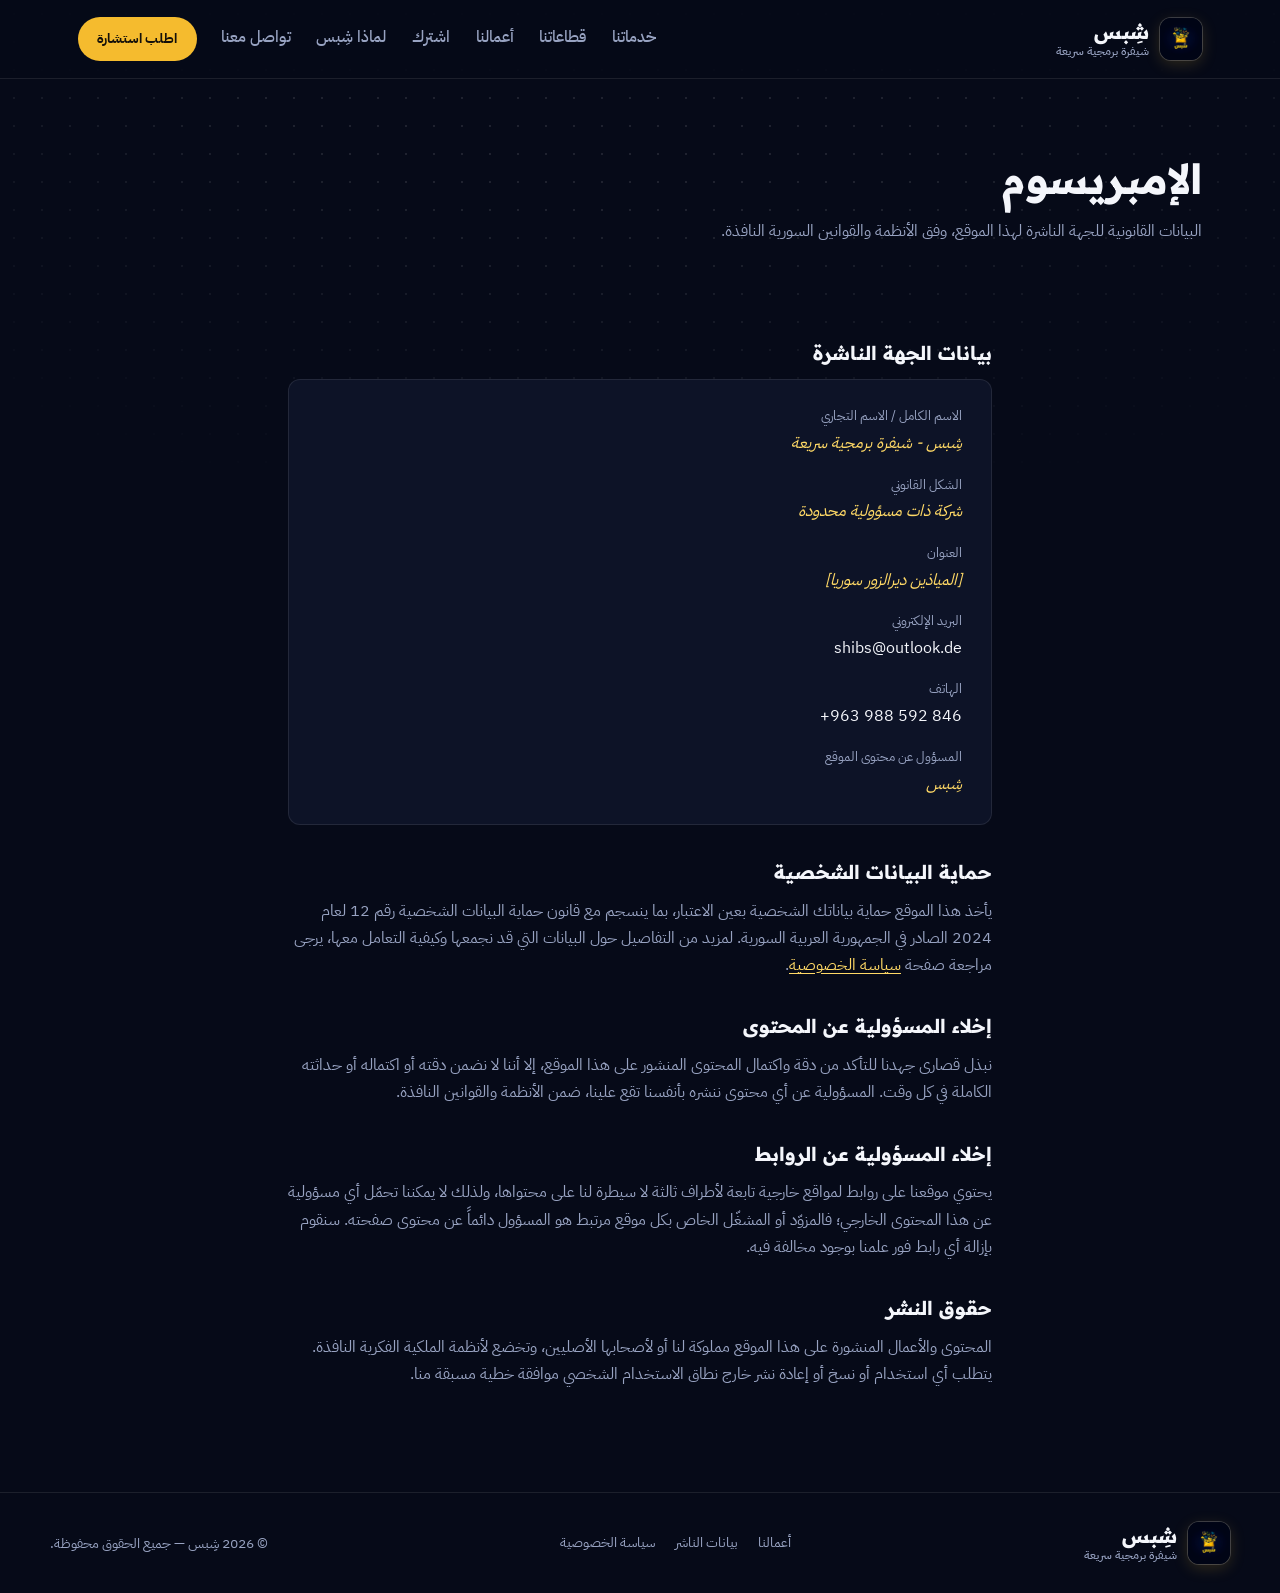
<file: impressum.html>
<!DOCTYPE html>
<html lang="ar" dir="rtl">
<head>
<meta charset="UTF-8">
<meta name="viewport" content="width=device-width, initial-scale=1.0">
<title>الإمبريسوم — شِبس</title>
<meta name="description" content="البيانات القانونية للجهة الناشرة لموقع شِبس (الإمبريسوم)، وفق الأنظمة السورية النافذة.">
<meta name="robots" content="index, follow">
<link rel="canonical" href="https://www.shibs.doctorlog.de/impressum.html">
<meta name="theme-color" content="#060a18">
<link rel="icon" href="favicon.ico" sizes="48x48">
<link rel="icon" href="img/favicon-32.png" type="image/png" sizes="32x32">
<link rel="icon" href="img/favicon-16.png" type="image/png" sizes="16x16">
<link rel="apple-touch-icon" href="img/apple-touch-icon.png">
<link rel="manifest" href="site.webmanifest">

<meta property="og:type" content="website">
<meta property="og:site_name" content="شِبس">
<meta property="og:locale" content="ar_SY">
<meta property="og:title" content="الإمبريسوم — شِبس">
<meta property="og:description" content="البيانات القانونية للجهة الناشرة لموقع شِبس (الإمبريسوم)، وفق الأنظمة السورية النافذة.">
<meta property="og:url" content="https://www.shibs.doctorlog.de/impressum.html">
<meta property="og:image" content="https://www.shibs.doctorlog.de/img/og-image.jpg">
<meta property="og:image:width" content="1200">
<meta property="og:image:height" content="630">
<meta property="og:image:alt" content="شعار شِبس — شيفرة برمجية سريعة">
<meta name="twitter:card" content="summary_large_image">
<meta name="twitter:title" content="الإمبريسوم — شِبس">
<meta name="twitter:description" content="البيانات القانونية للجهة الناشرة لموقع شِبس (الإمبريسوم)، وفق الأنظمة السورية النافذة.">
<meta name="twitter:image" content="https://www.shibs.doctorlog.de/img/og-image.jpg">
<link rel="preconnect" href="https://fonts.googleapis.com">
<link rel="preconnect" href="https://fonts.gstatic.com" crossorigin>
<link href="https://fonts.googleapis.com/css2?family=IBM+Plex+Sans+Arabic:wght@400;500;600;700&family=Readex+Pro:wght@400;500;600;700&display=swap" rel="stylesheet">
<link rel="stylesheet" href="style.css">
</head>
<body>

<div class="grid-overlay" aria-hidden="true"></div>

<header id="header">
    <div class="wrap header-bar">
        <a href="index.html" class="brand">
            <span class="brand-mark">
                <img src="img/logo-96.png" alt="شِبس" width="42" height="42">
            </span>
            <span class="brand-text">
                <span class="brand-name">شِبس</span>
                <span class="brand-tagline">شيفرة برمجية سريعة</span>
            </span>
        </a>

        <nav class="nav-links">
            <a href="index.html#services">خدماتنا</a>
            <a href="index.html#industries">قطاعاتنا</a>
            <a href="projects.html">أعمالنا</a>
            <a href="subscribe.html">اشترك</a>
            <a href="index.html#why">لماذا شِبس</a>
            <a href="index.html#contact">تواصل معنا</a>
        </nav>

        <a href="index.html#contact" class="btn btn-primary btn-small header-cta">اطلب استشارة</a>

        <button class="menu-btn" id="menuBtn" aria-label="فتح القائمة" aria-expanded="false" aria-controls="mobileNav">
            <span></span><span></span><span></span>
        </button>
    </div>

    <nav class="mobile-nav" id="mobileNav">
        <a href="index.html#services">خدماتنا</a>
        <a href="index.html#industries">قطاعاتنا</a>
        <a href="projects.html">أعمالنا</a>
        <a href="subscribe.html">اشترك</a>
        <a href="index.html#why">لماذا شِبس</a>
        <a href="index.html#contact">تواصل معنا</a>
    </nav>
</header>

<main>

    <section class="page-hero">
        <div class="wrap">
            <h1>الإمبريسوم</h1>
            <p>البيانات القانونية للجهة الناشرة لهذا الموقع، وفق الأنظمة والقوانين السورية النافذة.</p>
        </div>
    </section>

    <section class="services">
        <div class="wrap legal-content">

            <h2>بيانات الجهة الناشرة</h2>
            <div class="legal-fields">
                <div class="legal-field">
                    <span class="legal-field-label">الاسم الكامل / الاسم التجاري</span>
                    <span class="legal-field-value placeholder">شِبس - شيفرة برمجية سريعة</span>
                </div>
                <div class="legal-field">
                    <span class="legal-field-label">الشكل القانوني</span>
                    <span class="legal-field-value placeholder">شركة ذات مسؤولية محدودة</span>
                </div>
                <div class="legal-field">
                    <span class="legal-field-label">العنوان</span>
                    <span class="legal-field-value placeholder">[المياذين ديرالزور سوريا]</span>
                </div>
                <div class="legal-field">
                    <span class="legal-field-label">البريد الإلكتروني</span>
                    <span class="legal-field-value">shibs@outlook.de</span>
                </div>
                <div class="legal-field">
                    <span class="legal-field-label">الهاتف</span>
                    <span class="legal-field-value">‎ +963 988 592 846</span>
                </div>
                <!-- <div class="legal-field">
                    <span class="legal-field-label">رقم السجل التجاري (إن وجد)</span>
                    <span class="legal-field-value placeholder">[رقم السجل التجاري لدى وزارة التجارة الداخلية وحماية المستهلك]</span>
                </div> 
                <div class="legal-field">
                    <span class="legal-field-label">الرقم الضريبي (إن وجد)</span>
                    <span class="legal-field-value placeholder">[الرقم الضريبي]</span>
                </div>-->
                <div class="legal-field">
                    <span class="legal-field-label">المسؤول عن محتوى الموقع</span>
                    <span class="legal-field-value placeholder">شِبس</span>
                </div>
            </div>

            <h2>حماية البيانات الشخصية</h2>
            <p>
                يأخذ هذا الموقع حماية بياناتك الشخصية بعين الاعتبار، بما ينسجم مع قانون حماية البيانات الشخصية رقم 12 لعام 2024
                الصادر في الجمهورية العربية السورية. لمزيد من التفاصيل حول البيانات التي قد نجمعها وكيفية التعامل معها، يرجى
                مراجعة صفحة <a href="datenschutz.html">سياسة الخصوصية</a>.
            </p>

            <h2>إخلاء المسؤولية عن المحتوى</h2>
            <p>
                نبذل قصارى جهدنا للتأكد من دقة واكتمال المحتوى المنشور على هذا الموقع، إلا أننا لا نضمن دقته أو اكتماله أو حداثته
                الكاملة في كل وقت. المسؤولية عن أي محتوى ننشره بأنفسنا تقع علينا، ضمن الأنظمة والقوانين النافذة.
            </p>

            <h2>إخلاء المسؤولية عن الروابط</h2>
            <p>
                يحتوي موقعنا على روابط لمواقع خارجية تابعة لأطراف ثالثة لا سيطرة لنا على محتواها، ولذلك لا يمكننا تحمّل أي مسؤولية عن هذا
                المحتوى الخارجي؛ فالمزوّد أو المشغّل الخاص بكل موقع مرتبط هو المسؤول دائماً عن محتوى صفحته. سنقوم بإزالة أي رابط فور
                علمنا بوجود مخالفة فيه.
            </p>

            <h2>حقوق النشر</h2>
            <p>
                المحتوى والأعمال المنشورة على هذا الموقع مملوكة لنا أو لأصحابها الأصليين، وتخضع لأنظمة الملكية الفكرية النافذة.
                يتطلب أي استخدام أو نسخ أو إعادة نشر خارج نطاق الاستخدام الشخصي موافقة خطية مسبقة منا.
            </p>

        </div>
    </section>

</main>

<footer>
    <div class="wrap footer-bar">
        <a href="index.html" class="brand brand-footer">
            <span class="brand-mark">
                <img src="img/logo-96.png" alt="شِبس" width="42" height="42">
            </span>
            <span class="brand-text">
                <span class="brand-name">شِبس</span>
                <span class="brand-tagline">شيفرة برمجية سريعة</span>
            </span>
        </a>
        <nav class="footer-links">
            <a href="projects.html">أعمالنا</a>
            <a href="impressum.html">بيانات الناشر</a>
            <a href="datenschutz.html">سياسة الخصوصية</a>
        </nav>
        <p class="footer-copy">© 2026 شِبس — جميع الحقوق محفوظة.</p>
    </div>
</footer>

<script src="script.js"></script>
</body>
</html>
</file>
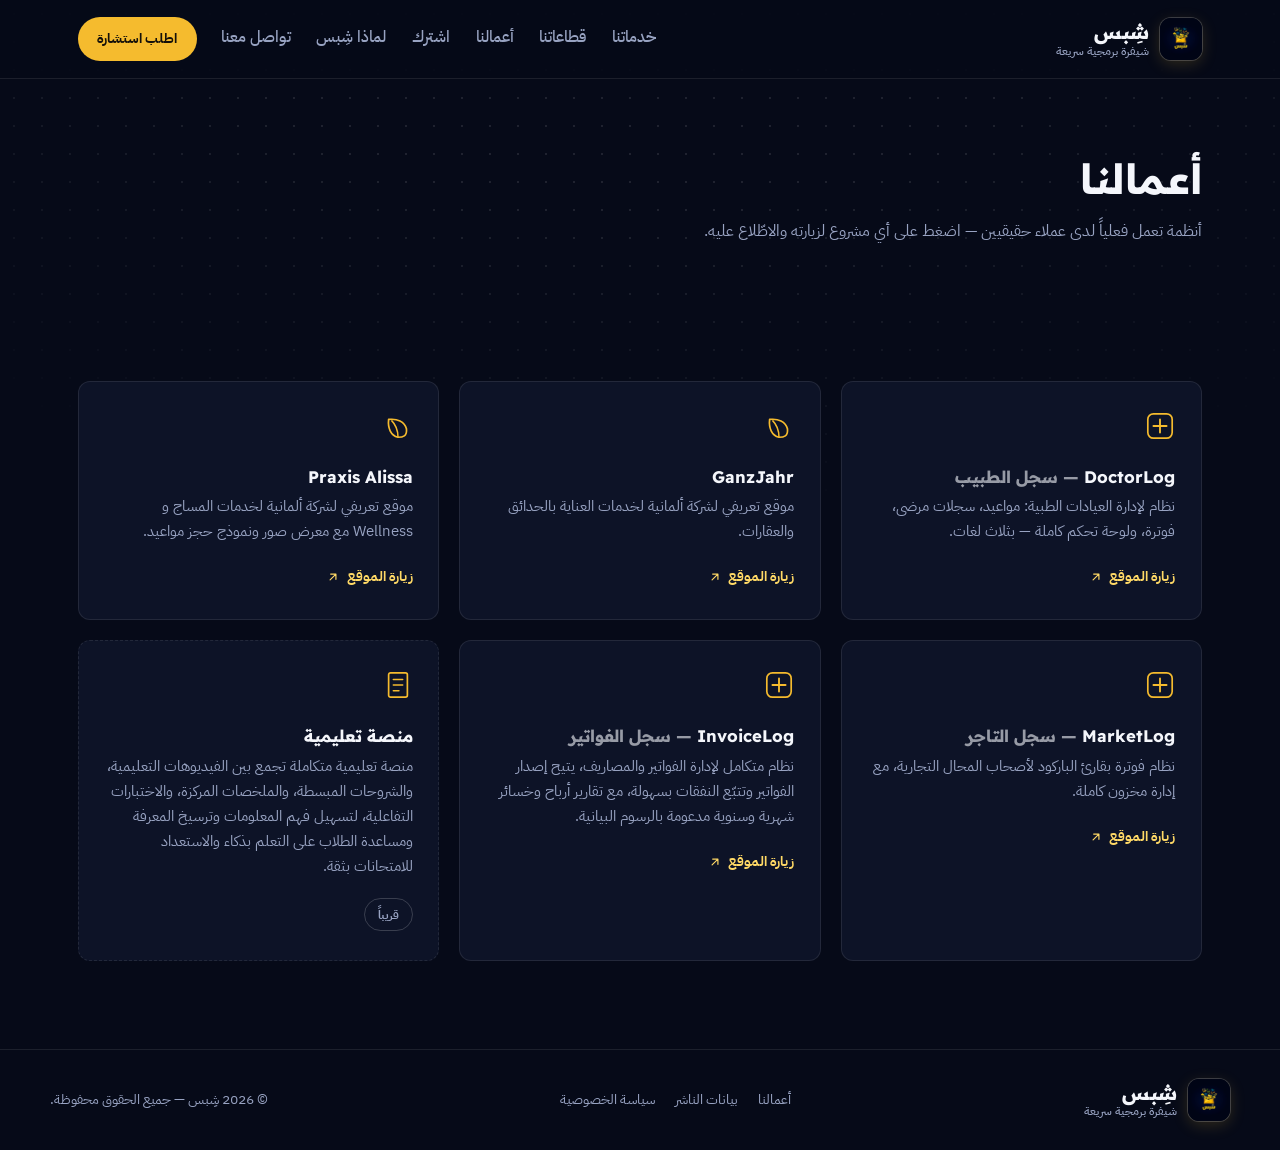
<file: projects.html>
<!DOCTYPE html>
<html lang="ar" dir="rtl">
<head>
<meta charset="UTF-8">
<meta name="viewport" content="width=device-width, initial-scale=1.0">
<title>أعمالنا — شِبس</title>
<meta name="description" content="أعمال ومشاريع برمجية طوّرتها شِبس — أنظمة وواجهات تعمل فعلياً لدى عملاء حقيقيين.">
<meta name="robots" content="index, follow">
<link rel="canonical" href="https://www.shibs.doctorlog.de/projects.html">
<meta name="theme-color" content="#060a18">
<link rel="icon" href="favicon.ico" sizes="48x48">
<link rel="icon" href="img/favicon-32.png" type="image/png" sizes="32x32">
<link rel="icon" href="img/favicon-16.png" type="image/png" sizes="16x16">
<link rel="apple-touch-icon" href="img/apple-touch-icon.png">
<link rel="manifest" href="site.webmanifest">

<meta property="og:type" content="website">
<meta property="og:site_name" content="شِبس">
<meta property="og:locale" content="ar_SY">
<meta property="og:title" content="أعمالنا — شِبس">
<meta property="og:description" content="أعمال ومشاريع برمجية طوّرتها شِبس — أنظمة وواجهات تعمل فعلياً لدى عملاء حقيقيين.">
<meta property="og:url" content="https://www.shibs.doctorlog.de/projects.html">
<meta property="og:image" content="https://www.shibs.doctorlog.de/img/og-image.jpg">
<meta property="og:image:width" content="1200">
<meta property="og:image:height" content="630">
<meta property="og:image:alt" content="شعار شِبس — شيفرة برمجية سريعة">
<meta name="twitter:card" content="summary_large_image">
<meta name="twitter:title" content="أعمالنا — شِبس">
<meta name="twitter:description" content="أعمال ومشاريع برمجية طوّرتها شِبس — أنظمة وواجهات تعمل فعلياً لدى عملاء حقيقيين.">
<meta name="twitter:image" content="https://www.shibs.doctorlog.de/img/og-image.jpg">
<link rel="preconnect" href="https://fonts.googleapis.com">
<link rel="preconnect" href="https://fonts.gstatic.com" crossorigin>
<link href="https://fonts.googleapis.com/css2?family=IBM+Plex+Sans+Arabic:wght@400;500;600;700&family=Readex+Pro:wght@400;500;600;700&display=swap" rel="stylesheet">
<link rel="stylesheet" href="style.css">
</head>
<body>

<div class="grid-overlay" aria-hidden="true"></div>

<header id="header">
    <div class="wrap header-bar">
        <a href="index.html" class="brand">
            <span class="brand-mark">
                <img src="img/logo-96.png" alt="شِبس" width="42" height="42">
            </span>
            <span class="brand-text">
                <span class="brand-name">شِبس</span>
                <span class="brand-tagline">شيفرة برمجية سريعة</span>
            </span>
        </a>

        <nav class="nav-links">
            <a href="index.html#services">خدماتنا</a>
            <a href="index.html#industries">قطاعاتنا</a>
            <a href="projects.html">أعمالنا</a>
            <a href="subscribe.html">اشترك</a>
            <a href="index.html#why">لماذا شِبس</a>
            <a href="index.html#contact">تواصل معنا</a>
        </nav>

        <a href="index.html#contact" class="btn btn-primary btn-small header-cta">اطلب استشارة</a>

        <button class="menu-btn" id="menuBtn" aria-label="فتح القائمة" aria-expanded="false" aria-controls="mobileNav">
            <span></span><span></span><span></span>
        </button>
    </div>

    <nav class="mobile-nav" id="mobileNav">
        <a href="index.html#services">خدماتنا</a>
        <a href="index.html#industries">قطاعاتنا</a>
        <a href="projects.html">أعمالنا</a>
        <a href="subscribe.html">اشترك</a>
        <a href="index.html#why">لماذا شِبس</a>
        <a href="index.html#contact">تواصل معنا</a>
    </nav>
</header>

<main>

    <section class="page-hero">
        <div class="wrap">
            <h1>أعمالنا</h1>
            <p>أنظمة تعمل فعلياً لدى عملاء حقيقيين — اضغط على أي مشروع لزيارته والاطّلاع عليه.</p>
        </div>
    </section>

    <section class="services">
        <div class="wrap">
            <div class="project-grid">

                <a href="https://doctorlog.de" target="_blank" rel="noopener noreferrer" class="project-card reveal">
                    <svg viewBox="0 0 32 32" width="30" height="30" class="project-icon"><rect x="3" y="3" width="26" height="26" rx="6" fill="none" stroke="currentColor" stroke-width="1.8"/><path d="M16 9v14M9 16h14" stroke="currentColor" stroke-width="2" stroke-linecap="round"/></svg>
                    <h3>DoctorLog  <span style="opacity:.6">— سجل الطبيب</span></h3>
                    <p>نظام لإدارة العيادات الطبية: مواعيد، سجلات مرضى، فوترة، ولوحة تحكم كاملة — بثلاث لغات.</p>
                    <span class="project-visit">
                        زيارة الموقع
                        <svg width="14" height="14" viewBox="0 0 24 24" fill="none" stroke="currentColor" stroke-width="2" stroke-linecap="round" stroke-linejoin="round"><path d="M17 7L7 17M8 7h9v9"/></svg>
                    </span>
                </a>

                <a href="https://www.ganzjahr.de/" target="_blank" rel="noopener noreferrer" class="project-card reveal">
                    <svg viewBox="0 0 32 32" width="30" height="30" class="project-icon"><path d="M16 28c-8-2-11-10-10-19 9-1 17 2 19 10 1 8-4 9-9 9z" fill="none" stroke="currentColor" stroke-width="1.8" stroke-linejoin="round"/><path d="M9 10c4 4 7 10 7 18" fill="none" stroke="currentColor" stroke-width="1.6"/></svg>
                    <h3>GanzJahr</h3>
                    <p>موقع تعريفي لشركة ألمانية لخدمات العناية بالحدائق والعقارات.</p>
                    <span class="project-visit">
                        زيارة الموقع
                        <svg width="14" height="14" viewBox="0 0 24 24" fill="none" stroke="currentColor" stroke-width="2" stroke-linecap="round" stroke-linejoin="round"><path d="M17 7L7 17M8 7h9v9"/></svg>
                    </span>
                </a>

                <a href="https://www.praxisalissa.de/" target="_blank" rel="noopener noreferrer" class="project-card reveal">
                    <svg viewBox="0 0 32 32" width="30" height="30" class="project-icon"><path d="M16 28c-8-2-11-10-10-19 9-1 17 2 19 10 1 8-4 9-9 9z" fill="none" stroke="currentColor" stroke-width="1.8" stroke-linejoin="round"/><path d="M9 10c4 4 7 10 7 18" fill="none" stroke="currentColor" stroke-width="1.6"/></svg>
                    <h3>Praxis Alissa</h3>
                    <p>موقع تعريفي لشركة ألمانية لخدمات المساج و Wellness مع معرض صور ونموذج حجز مواعيد.</p>
                    <span class="project-visit">
                        زيارة الموقع
                        <svg width="14" height="14" viewBox="0 0 24 24" fill="none" stroke="currentColor" stroke-width="2" stroke-linecap="round" stroke-linejoin="round"><path d="M17 7L7 17M8 7h9v9"/></svg>
                    </span>
                </a>

                <a href="https://market.doctorlog.de" target="_blank" rel="noopener noreferrer" class="project-card reveal">
                    <svg viewBox="0 0 32 32" width="30" height="30" class="project-icon"><rect x="3" y="3" width="26" height="26" rx="6" fill="none" stroke="currentColor" stroke-width="1.8"/><path d="M16 9v14M9 16h14" stroke="currentColor" stroke-width="2" stroke-linecap="round"/></svg>
                    <h3>MarketLog  <span style="opacity:.6">— سجل التاجر</span></h3>
                    <p>نظام فوترة بقارئ الباركود لأصحاب المحال التجارية، مع إدارة مخزون كاملة.</p>
                    <span class="project-visit">
                        زيارة الموقع
                        <svg width="14" height="14" viewBox="0 0 24 24" fill="none" stroke="currentColor" stroke-width="2" stroke-linecap="round" stroke-linejoin="round"><path d="M17 7L7 17M8 7h9v9"/></svg>
                    </span>
                </a>
                <a href="https://invoicelog.doctorlog.de" target="_blank" rel="noopener noreferrer" class="project-card reveal">
                    <svg viewBox="0 0 32 32" width="30" height="30" class="project-icon"><rect x="3" y="3" width="26" height="26" rx="6" fill="none" stroke="currentColor" stroke-width="1.8"/><path d="M16 9v14M9 16h14" stroke="currentColor" stroke-width="2" stroke-linecap="round"/></svg>
                    <h3>InvoiceLog  <span style="opacity:.6">— سجل الفواتير</span></h3>
                    <p>نظام متكامل لإدارة الفواتير والمصاريف، يتيح إصدار الفواتير وتتبّع النفقات بسهولة، مع تقارير أرباح وخسائر شهرية وسنوية مدعومة بالرسوم البيانية.</p>
                    <span class="project-visit">
                        زيارة الموقع
                        <svg width="14" height="14" viewBox="0 0 24 24" fill="none" stroke="currentColor" stroke-width="2" stroke-linecap="round" stroke-linejoin="round"><path d="M17 7L7 17M8 7h9v9"/></svg>
                    </span>
                </a>
                <div class="project-card coming-soon reveal">
                    <svg viewBox="0 0 32 32" width="30" height="30" class="project-icon"><rect x="6" y="3" width="20" height="26" rx="2" fill="none" stroke="currentColor" stroke-width="1.8"/><path d="M11 10h10M11 16h10M11 22h6" stroke="currentColor" stroke-width="1.6" stroke-linecap="round"/></svg>
                    <h3>منصة تعليمية <span style="opacity:.6"></span></h3>
                    <p>منصة تعليمية متكاملة تجمع بين الفيديوهات التعليمية، والشروحات المبسطة، والملخصات المركزة، والاختبارات التفاعلية، لتسهيل فهم المعلومات وترسيخ المعرفة ومساعدة الطلاب على التعلم بذكاء والاستعداد للامتحانات بثقة.</p>
                    <span class="badge-soon">قريباً</span>
                </div>

            </div>
        </div>
    </section>

</main>

<footer>
    <div class="wrap footer-bar">
        <a href="index.html" class="brand brand-footer">
            <span class="brand-mark">
                <img src="img/logo-96.png" alt="شِبس" width="42" height="42">
            </span>
            <span class="brand-text">
                <span class="brand-name">شِبس</span>
                <span class="brand-tagline">شيفرة برمجية سريعة</span>
            </span>
        </a>
        <nav class="footer-links">
            <a href="projects.html">أعمالنا</a>
            <a href="impressum.html">بيانات الناشر</a>
            <a href="datenschutz.html">سياسة الخصوصية</a>
        </nav>
        <p class="footer-copy">© 2026 شِبس — جميع الحقوق محفوظة.</p>
    </div>
</footer>

<script src="script.js"></script>
</body>
</html>
</file>
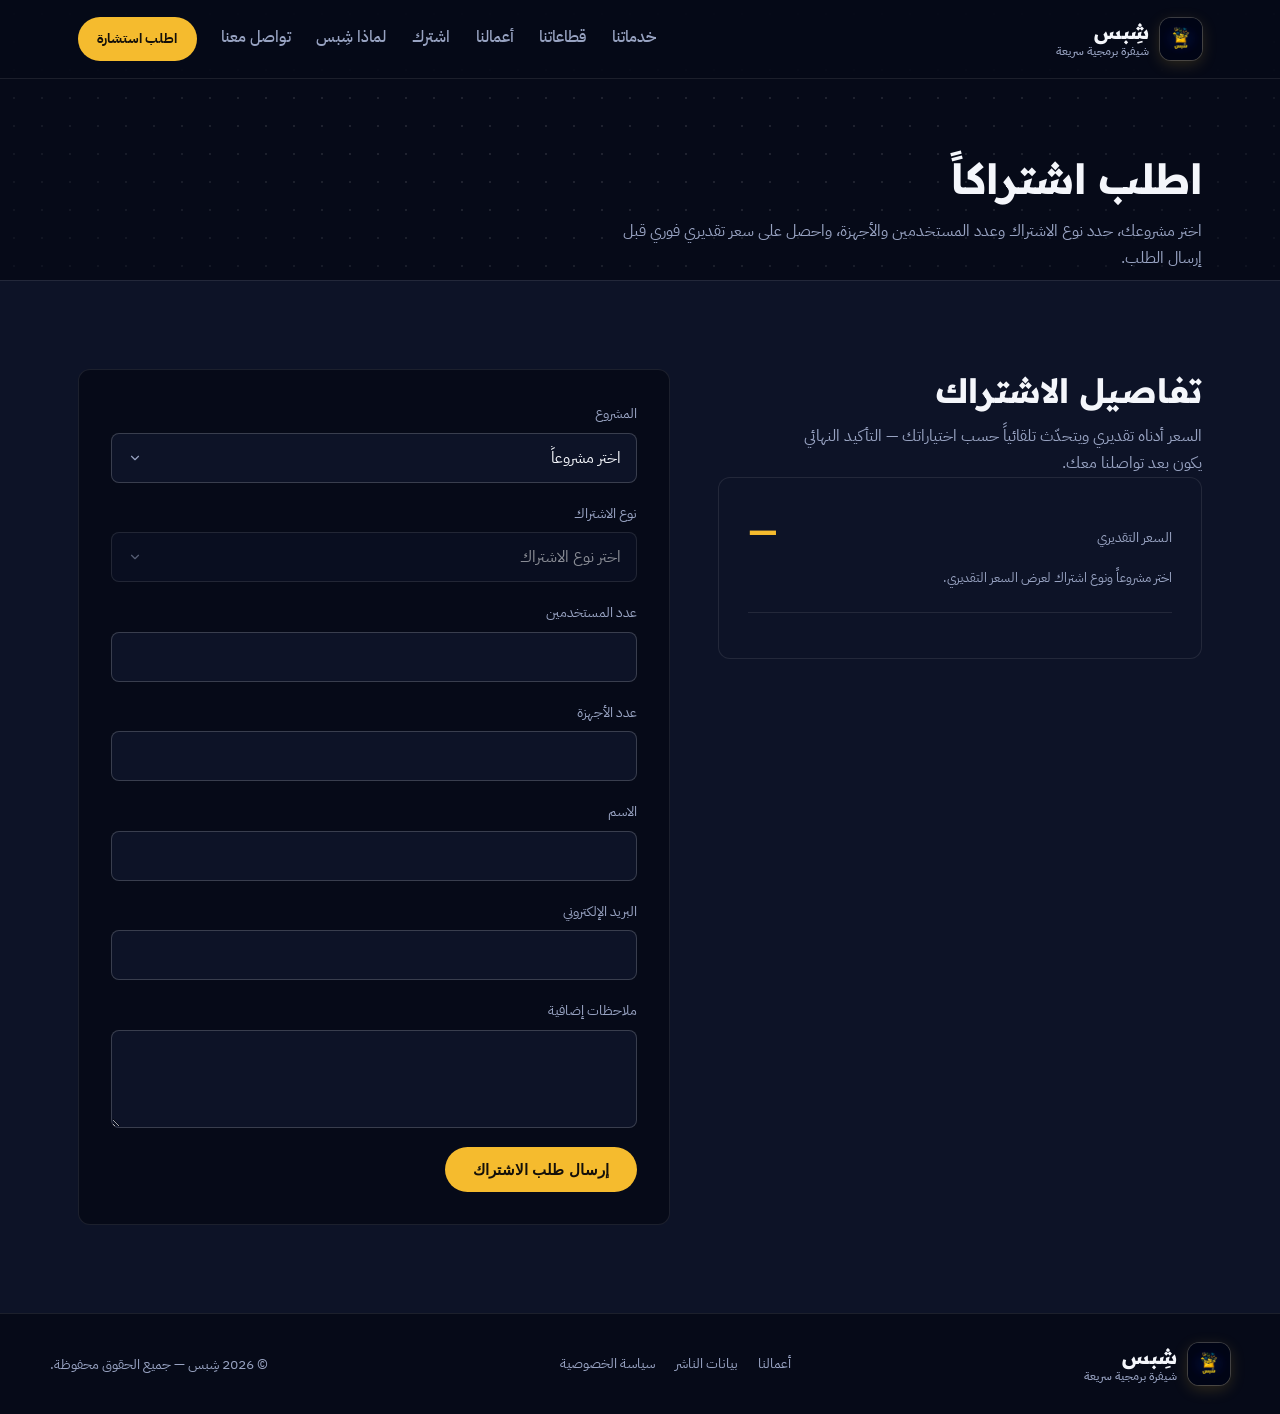
<file: subscribe.html>
<!DOCTYPE html>
<html lang="ar" dir="rtl">
<head>
<meta charset="UTF-8">
<meta name="viewport" content="width=device-width, initial-scale=1.0">
<title>اشترك — شِبس</title>
<meta name="description" content="اطلب اشتراكاً في أحد أنظمة شِبس: اختر المشروع، نوع الاشتراك، عدد المستخدمين والأجهزة، واحصل على سعر تقديري فوري.">
<meta name="robots" content="index, follow">
<link rel="canonical" href="https://www.shibs.doctorlog.de/subscribe.html">
<meta name="theme-color" content="#060a18">
<link rel="icon" href="favicon.ico" sizes="48x48">
<link rel="icon" href="img/favicon-32.png" type="image/png" sizes="32x32">
<link rel="icon" href="img/favicon-16.png" type="image/png" sizes="16x16">
<link rel="apple-touch-icon" href="img/apple-touch-icon.png">
<link rel="manifest" href="site.webmanifest">

<meta property="og:type" content="website">
<meta property="og:site_name" content="شِبس">
<meta property="og:locale" content="ar_SY">
<meta property="og:title" content="اشترك — شِبس">
<meta property="og:description" content="اطلب اشتراكاً في أحد أنظمة شِبس: اختر المشروع، نوع الاشتراك، عدد المستخدمين والأجهزة، واحصل على سعر تقديري فوري.">
<meta property="og:url" content="https://www.shibs.doctorlog.de/subscribe.html">
<meta property="og:image" content="https://www.shibs.doctorlog.de/img/og-image.jpg">
<meta property="og:image:width" content="1200">
<meta property="og:image:height" content="630">
<meta property="og:image:alt" content="شعار شِبس — شيفرة برمجية سريعة">
<meta name="twitter:card" content="summary_large_image">
<meta name="twitter:title" content="اشترك — شِبس">
<meta name="twitter:description" content="اطلب اشتراكاً في أحد أنظمة شِبس: اختر المشروع، نوع الاشتراك، عدد المستخدمين والأجهزة، واحصل على سعر تقديري فوري.">
<meta name="twitter:image" content="https://www.shibs.doctorlog.de/img/og-image.jpg">
<link rel="preconnect" href="https://fonts.googleapis.com">
<link rel="preconnect" href="https://fonts.gstatic.com" crossorigin>
<link href="https://fonts.googleapis.com/css2?family=IBM+Plex+Sans+Arabic:wght@400;500;600;700&family=Readex+Pro:wght@400;500;600;700&display=swap" rel="stylesheet">
<link rel="stylesheet" href="style.css">
</head>
<body>

<div class="grid-overlay" aria-hidden="true"></div>

<header id="header">
    <div class="wrap header-bar">
        <a href="index.html" class="brand">
            <span class="brand-mark">
                <img src="img/logo-96.png" alt="شِبس" width="42" height="42">
            </span>
            <span class="brand-text">
                <span class="brand-name">شِبس</span>
                <span class="brand-tagline">شيفرة برمجية سريعة</span>
            </span>
        </a>

        <nav class="nav-links">
            <a href="index.html#services">خدماتنا</a>
            <a href="index.html#industries">قطاعاتنا</a>
            <a href="projects.html">أعمالنا</a>
            <a href="subscribe.html">اشترك</a>
            <a href="index.html#why">لماذا شِبس</a>
            <a href="index.html#contact">تواصل معنا</a>
        </nav>

        <a href="index.html#contact" class="btn btn-primary btn-small header-cta">اطلب استشارة</a>

        <button class="menu-btn" id="menuBtn" aria-label="فتح القائمة" aria-expanded="false" aria-controls="mobileNav">
            <span></span><span></span><span></span>
        </button>
    </div>

    <nav class="mobile-nav" id="mobileNav">
        <a href="index.html#services">خدماتنا</a>
        <a href="index.html#industries">قطاعاتنا</a>
        <a href="projects.html">أعمالنا</a>
        <a href="subscribe.html">اشترك</a>
        <a href="index.html#why">لماذا شِبس</a>
        <a href="index.html#contact">تواصل معنا</a>
    </nav>
</header>

<main>

    <section class="page-hero">
        <div class="wrap">
            <h1>اطلب اشتراكاً</h1>
            <p>اختر مشروعك، حدد نوع الاشتراك وعدد المستخدمين والأجهزة، واحصل على سعر تقديري فوري قبل إرسال الطلب.</p>
        </div>
    </section>

    <section class="contact">
        <div class="wrap contact-grid">
            <div class="contact-info reveal">
                <h2>تفاصيل الاشتراك</h2>
                <p>السعر أدناه تقديري ويتحدّث تلقائياً حسب اختياراتك — التأكيد النهائي يكون بعد تواصلنا معك.</p>

                <div class="estimate-box">
                    <div class="estimate-row">
                        <span class="estimate-label">السعر التقديري</span>
                        <span class="estimate-price" id="estimatePrice">—</span>
                    </div>
                    <p class="estimate-note" id="estimateNote">اختر مشروعاً ونوع اشتراك لعرض السعر التقديري.</p>
                    <ul class="plan-features" id="planFeatures"></ul>
                </div>
            </div>

            <form class="contact-form reveal" id="subscribeForm">
                <div class="field">
                    <label for="projectSelect">المشروع</label>
                    <select id="projectSelect" name="project" required></select>
                </div>
                <div class="field">
                    <label for="planSelect">نوع الاشتراك</label>
                    <select id="planSelect" name="plan" required disabled></select>
                </div>
                <div class="field">
                    <label for="usersInput">عدد المستخدمين</label>
                    <input id="usersInput" name="users" type="number" min="1" step="1" disabled required>
                </div>
                <div class="field">
                    <label for="devicesInput">عدد الأجهزة</label>
                    <input id="devicesInput" name="devices" type="number" min="1" step="1" disabled required>
                </div>
                <div class="field">
                    <label for="subName">الاسم</label>
                    <input id="subName" name="name" type="text" required>
                </div>
                <div class="field">
                    <label for="subEmail">البريد الإلكتروني</label>
                    <input id="subEmail" name="email" type="email">
                </div>
                <div class="field">
                    <label for="subNotes">ملاحظات إضافية</label>
                    <textarea id="subNotes" name="notes" rows="3"></textarea>
                </div>
                <button type="submit" class="btn btn-primary">إرسال طلب الاشتراك</button>
            </form>
        </div>
    </section>

</main>

<footer>
    <div class="wrap footer-bar">
        <a href="index.html" class="brand brand-footer">
            <span class="brand-mark">
                <img src="img/logo-96.png" alt="شِبس" width="42" height="42">
            </span>
            <span class="brand-text">
                <span class="brand-name">شِبس</span>
                <span class="brand-tagline">شيفرة برمجية سريعة</span>
            </span>
        </a>
        <nav class="footer-links">
            <a href="projects.html">أعمالنا</a>
            <a href="impressum.html">بيانات الناشر</a>
            <a href="datenschutz.html">سياسة الخصوصية</a>
        </nav>
        <p class="footer-copy">© 2026 شِبس — جميع الحقوق محفوظة.</p>
    </div>
</footer>

<script src="subscriptions-data.js"></script>
<script src="script.js"></script>
<script src="subscribe.js"></script>
</body>
</html>
</file>
<file: style.css>
@charset "utf-8";

:root{
    --bg: #060a18;
    --bg-deep: #03050d;
    --panel: #0d1327;
    --panel-2: #121a33;
    --ink: #f4f6fb;
    --ink-soft: #98a3c2;
    --gold: #f5bb2e;
    --gold-light: #ffd966;
    --cyan: #22d9f2;
    --green: #8fe22b;
    --line: rgba(255,255,255,.09);
    --line-strong: rgba(255,255,255,.18);
    --radius: 12px;
    --header-h: 78px;
    --font-display: 'Readex Pro', 'IBM Plex Sans Arabic', system-ui, sans-serif;
    --font-body: 'IBM Plex Sans Arabic', 'Readex Pro', system-ui, sans-serif;
    --font-code: ui-monospace, 'Cascadia Code', Consolas, monospace;
}

*{ margin:0; padding:0; box-sizing:border-box; }

html{ scroll-behavior:smooth; scroll-padding-top: var(--header-h); }

html,body{ direction: rtl; text-align: right; }

body{
    background: var(--bg);
    color: var(--ink);
    font-family: var(--font-body);
    line-height: 1.7;
    -webkit-font-smoothing: antialiased;
    overflow-x: hidden;
}

h1,h2,h3{
    font-family: var(--font-display);
    font-weight: 700;
    line-height: 1.3;
    color: var(--ink);
}

a{ color: inherit; text-decoration:none; }

:focus-visible{ outline: 2px solid var(--gold); outline-offset: 3px; border-radius: 6px; }

.skip-link{ position: absolute; top: -60px; right: 1rem; z-index: 100; background: var(--gold); color: #14100a; padding: .6rem 1rem; border-radius: 8px; font-weight: 700; }
.skip-link:focus{ top: .75rem; }

.sr-only{ position: absolute; width: 1px; height: 1px; padding: 0; margin: -1px; overflow: hidden; clip: rect(0 0 0 0); white-space: nowrap; border: 0; }

.wrap{ max-width: 1180px; margin: 0 auto; padding: 0 1.75rem; }

/* faint dot-grid texture across the page */
.grid-overlay{
    position: fixed;
    inset: 0;
    z-index: 0;
    pointer-events: none;
    background-image: radial-gradient(rgba(255,255,255,.10) 1px, transparent 1px);
    background-size: 28px 28px;
    -webkit-mask-image: radial-gradient(ellipse 80% 60% at 50% 0%, #000 40%, transparent 100%);
    mask-image: radial-gradient(ellipse 80% 60% at 50% 0%, #000 40%, transparent 100%);
}

header, main, footer{ position: relative; z-index: 1; }

/* ---------- Header ---------- */
header{
    position: sticky;
    top: 0;
    z-index: 40;
    background: rgba(6,10,24,.72);
    backdrop-filter: blur(14px);
    border-bottom: 1px solid var(--line);
    transition: box-shadow .25s ease, background .25s ease;
}
header.scrolled{
    background: rgba(6,10,24,.92);
    box-shadow: 0 8px 28px rgba(0,0,0,.35);
}

.header-bar{ height: var(--header-h); display: flex; align-items: center; gap: 1.5rem; }

.brand{ display: flex; align-items: center; gap: .7rem; margin-left: auto; }

.brand-mark{
    display: block;
    width: 42px;
    height: 42px;
    border-radius: 11px;
    overflow: hidden;
    flex-shrink: 0;
    box-shadow: 0 0 0 1px var(--line-strong), 0 4px 16px rgba(245,187,46,.18);
}
.brand-mark img{ display: block; width: 100%; height: 100%; object-fit: cover; }

.brand-text{ display: flex; flex-direction: column; line-height: 1.25; }

.brand-name{ font-family: var(--font-display); font-weight: 800; font-size: 1.28rem; }

.brand-tagline{ font-size: .72rem; color: var(--ink-soft); font-weight: 500; }

.nav-links{ display: flex; gap: 1.6rem; margin-right: auto; white-space: nowrap; }

.nav-links a{
    font-weight: 500;
    color: var(--ink-soft);
    padding: .3rem 0;
    border-bottom: 2px solid transparent;
    transition: color .15s ease, border-color .15s ease;
}
.nav-links a:hover, .nav-links a:focus-visible{ color: var(--ink); border-color: var(--gold); }

.btn{
    display: inline-flex;
    align-items: center;
    justify-content: center;
    padding: .8rem 1.7rem;
    border-radius: 999px;
    font-weight: 700;
    font-size: .95rem;
    border: 1.5px solid transparent;
    cursor: pointer;
    transition: transform .15s ease, box-shadow .2s ease, background .15s ease, border-color .15s ease, color .15s ease;
}
.btn:active{ transform: translateY(1px) scale(.99); }

.btn-primary{ background: var(--gold); color: #14100a; }
.btn-primary:hover, .btn-primary:focus-visible{
    background: var(--gold-light);
    box-shadow: 0 6px 24px rgba(245,187,46,.35);
    transform: translateY(-2px);
}

.btn-outline{ background: transparent; border-color: var(--line-strong); color: var(--ink); }
.btn-outline:hover, .btn-outline:focus-visible{
    border-color: var(--cyan);
    color: var(--cyan);
    transform: translateY(-2px);
}

.btn-small{ padding: .55rem 1.15rem; font-size: .88rem; }

.header-cta{ display: inline-flex; }

.menu-btn{
    display: none;
    flex-direction: column;
    justify-content: center;
    gap: 5px;
    width: 34px;
    height: 34px;
    background: none;
    border: none;
    cursor: pointer;
}
.menu-btn span{ display: block; height: 2px; background: var(--ink); border-radius: 2px; transition: transform .2s ease, opacity .2s ease; }
.menu-btn.active span:nth-child(1){ transform: translateY(7px) rotate(45deg); }
.menu-btn{ position: relative; z-index: 41; }
.menu-btn.active span:nth-child(2){ opacity: 0; }
.menu-btn.active span:nth-child(3){ transform: translateY(-7px) rotate(-45deg); }

.mobile-nav{
    position: absolute; top: calc(100% + 6px); right: .75rem; left: .75rem;
    display: flex; flex-direction: column; gap: .15rem;
    padding: .6rem; border-radius: 18px;
    border: 1px solid var(--line-strong);
    background: rgba(13,19,39,.97);
    box-shadow: 0 24px 60px -12px rgba(0,0,0,.7);
    opacity: 0; visibility: hidden; transform: translateY(-8px) scale(.98); transform-origin: top center;
    transition: opacity .22s ease, transform .22s ease, visibility 0s linear .22s;
    max-height: calc(100dvh - var(--header-h) - 1.5rem); overflow-y: auto;
}
.mobile-nav.active{ opacity: 1; visibility: visible; transform: none; transition: opacity .22s ease, transform .22s ease; }
.mobile-nav > a{
    display: flex; align-items: center; min-height: 48px;
    padding: .7rem 1rem; border-radius: 12px;
    font-weight: 500; font-size: 1.05rem;
    transition: background .15s ease, color .15s ease;
}
.mobile-nav > a:hover, .mobile-nav > a:focus-visible, .mobile-nav > a.active{ background: rgba(255,255,255,.05); color: var(--gold-light); }
.mobile-nav-cta{ display: grid; grid-template-columns: 1fr 1fr; gap: .5rem; padding: .6rem .2rem .2rem; margin-top: .3rem; border-top: 1px solid var(--line); }
.mobile-nav-cta .btn{ width: 100%; white-space: nowrap; padding-inline: .8rem; }

body.menu-open{ overflow: hidden; }
body.menu-open::after{
    content: ""; position: fixed; inset: 0; z-index: 30;
    background: rgba(3,5,13,.62); backdrop-filter: blur(3px); -webkit-backdrop-filter: blur(3px);
}

/* ---------- Hero ---------- */
.hero{ position: relative; padding: 6rem 0 4.5rem; overflow: hidden; }

.hero-glow{
    position: absolute;
    z-index: -1;
    top: -180px;
    left: 50%;
    width: 900px;
    height: 700px;
    transform: translateX(-50%);
    background:
        radial-gradient(circle at 30% 30%, rgba(245,187,46,.24), transparent 55%),
        radial-gradient(circle at 70% 40%, rgba(34,217,242,.18), transparent 55%);
    filter: blur(60px);
    pointer-events: none;
    animation: glowPulse 7s ease-in-out infinite;
}

@keyframes glowPulse{
    0%, 100%{ opacity: .8; transform: translateX(-50%) scale(1); }
    50%{ opacity: 1; transform: translateX(-50%) scale(1.06); }
}

.hero-glyphs{ position: absolute; inset: 0; z-index: -1; pointer-events: none; }
.glyph{
    position: absolute;
    font-family: var(--font-code);
    font-weight: 700;
    color: var(--ink-soft);
    opacity: .2;
    animation: drift 7s ease-in-out infinite;
}
.glyph.gold{ color: var(--gold); opacity: .3; }
.glyph.cyan{ color: var(--cyan); opacity: .26; }
.g1{ top: 8%;  right: 6%;  font-size: 2.4rem; animation-delay: 0s; }
.g2{ top: 60%; right: 2%;  font-size: 1.6rem; animation-delay: 1.2s; }
.g3{ top: 20%; left: 4%;   font-size: 1.8rem; animation-delay: .6s; }
.g4{ top: 72%; left: 10%;  font-size: 2.1rem; animation-delay: 2s; }
.g5{ top: 42%; right: 16%; font-size: 1.3rem; animation-delay: 1.6s; }
.g6{ top: 82%; right: 40%; font-size: 1.5rem; animation-delay: 2.6s; }

@keyframes drift{
    0%, 100%{ transform: translateY(0) rotate(0deg); }
    50%{ transform: translateY(-26px) rotate(6deg); }
}

.eyebrow{
    display: inline-flex;
    align-items: center;
    gap: .5rem;
    padding: .45rem 1rem;
    border: 1px solid var(--line-strong);
    border-radius: 999px;
    font-size: .85rem;
    color: var(--gold-light);
    background: rgba(245,187,46,.07);
    margin-bottom: 1.5rem;
}

.hero-grid{ display: grid; grid-template-columns: 1.05fr .95fr; gap: 3rem; align-items: center; }

.hero-copy h1{ font-size: clamp(2.1rem, 4vw, 3.2rem); margin-bottom: 1.3rem; }

.hero-lead{ color: var(--ink-soft); font-size: 1.1rem; max-width: 46ch; margin-bottom: 2rem; }

.hero-actions{ display: flex; gap: 1rem; flex-wrap: wrap; }

.hero-art{ position: relative; display: flex; justify-content: center; }

.hero-logo-frame{
    position: relative;
    width: min(320px, 80%);
    aspect-ratio: 1 / 1;
    border-radius: 28px;
    overflow: hidden;
    box-shadow: 0 0 0 1px var(--line-strong), 0 30px 60px -20px rgba(0,0,0,.6), 0 0 60px -10px rgba(245,187,46,.25);
    animation: bob 6s ease-in-out infinite;
}
.hero-logo-frame img{ display: block; width: 100%; height: 100%; object-fit: cover; }

@keyframes bob{
    0%, 100%{ transform: translateY(0); }
    50%{ transform: translateY(-14px); }
}

.hero-stats{
    margin-top: 3.5rem;
    padding-top: 2.25rem;
    border-top: 1px solid var(--line);
    display: grid;
    grid-template-columns: repeat(3, 1fr);
    gap: 1.5rem;
}
.stat{ display: flex; flex-direction: column; gap: .3rem; }
.stat-num{ font-family: var(--font-display); font-weight: 800; font-size: 1.8rem; color: var(--gold); display: flex; align-items: center; gap: .5rem; }
.stat-label{ color: var(--ink-soft); font-size: .88rem; max-width: 22ch; }

.live-dot{
    display: inline-block;
    width: 10px;
    height: 10px;
    border-radius: 50%;
    background: var(--cyan);
    box-shadow: 0 0 0 0 rgba(34,217,242,.6);
    animation: ping 1.8s ease-out infinite;
}

@keyframes ping{
    0%{ box-shadow: 0 0 0 0 rgba(34,217,242,.55); }
    70%{ box-shadow: 0 0 0 10px rgba(34,217,242,0); }
    100%{ box-shadow: 0 0 0 0 rgba(34,217,242,0); }
}

/* ---------- Sections shared ---------- */
section{ padding: 5.5rem 0; }
h2{ font-size: clamp(1.6rem, 3vw, 2.1rem); }
.section-lead{ color: var(--ink-soft); margin-top: .6rem; max-width: 55ch; }

/* ---------- Services ---------- */
.service-grid{ margin-top: 2.5rem; display: grid; grid-template-columns: repeat(4, 1fr); gap: 1.1rem; }

.service-card{
    padding: 2rem 1.6rem;
    border: 1px solid var(--line);
    border-radius: var(--radius);
    background: var(--panel);
    transition: transform .2s ease, border-color .2s ease, box-shadow .2s ease;
}
.service-card:hover{
    transform: translateY(-5px);
    border-color: rgba(245,187,46,.4);
    box-shadow: 0 16px 32px -18px rgba(245,187,46,.25);
}
.service-icon{ color: var(--gold); margin-bottom: 1rem; }
.service-card h3{ font-size: 1.05rem; margin-bottom: .5rem; }
.service-card p{ color: var(--ink-soft); font-size: .93rem; }

/* ---------- Architecture / flow diagram ---------- */
.flow-diagram-wrap{
    margin-top: 2.75rem;
    max-width: 720px;
    margin-inline: auto;
    overflow-x: auto;
    -webkit-overflow-scrolling: touch;
    padding-bottom: 4px;
}

.flow-diagram{ display: block; width: 100%; min-width: 620px; height: auto; overflow: visible; }

.flow-label{
    font-family: var(--font-body);
    font-size: 15px;
    font-weight: 600;
    fill: var(--ink);
}

.flow-dot.gold{ fill: var(--gold); filter: drop-shadow(0 0 5px rgba(245,187,46,.75)); }
.flow-dot.cyan{ fill: var(--cyan); filter: drop-shadow(0 0 5px rgba(34,217,242,.75)); }

.flow-node rect{ transition: stroke .2s ease, filter .2s ease; }
.flow-node:hover rect{ stroke: var(--gold); filter: drop-shadow(0 0 10px rgba(245,187,46,.35)); }

.flow-legend{
    display: flex;
    justify-content: center;
    gap: 2rem;
    margin-top: 1.5rem;
}

.legend-item{ display: inline-flex; align-items: center; gap: .5rem; color: var(--ink-soft); font-size: .9rem; }

.legend-dot{ width: 9px; height: 9px; border-radius: 50%; }
.legend-dot.gold{ background: var(--gold); box-shadow: 0 0 6px rgba(245,187,46,.7); }
.legend-dot.cyan{ background: var(--cyan); box-shadow: 0 0 6px rgba(34,217,242,.7); }

/* ---------- Industries ---------- */
.industries{ border-top: 1px solid var(--line); border-bottom: 1px solid var(--line); }
.industry-grid{ margin-top: 2.5rem; display: grid; grid-template-columns: repeat(3, 1fr); gap: 1.25rem; }

.industry-card{
    padding: 1.6rem;
    border: 1px solid var(--line);
    border-radius: var(--radius);
    background: var(--panel);
    transition: transform .2s ease, border-color .2s ease;
}
.industry-card:hover{ transform: translateY(-4px); border-color: rgba(34,217,242,.4); }
.industry-card h3{ font-size: 1rem; margin-bottom: .5rem; }
.industry-card p{ color: var(--ink-soft); font-size: .92rem; }

/* ---------- Projects (portfolio) ---------- */
.project-grid{ margin-top: 2.5rem; display: grid; grid-template-columns: repeat(3, 1fr); gap: 1.25rem; }

.project-card{
    display: block;
    padding: 1.8rem 1.6rem;
    border: 1px solid var(--line);
    border-radius: var(--radius);
    background: var(--panel);
    transition: transform .2s ease, border-color .2s ease, box-shadow .2s ease;
}
a.project-card:hover, a.project-card:focus-visible{
    transform: translateY(-5px);
    border-color: rgba(245,187,46,.4);
    box-shadow: 0 16px 32px -18px rgba(245,187,46,.25);
}

.project-icon{ color: var(--gold); margin-bottom: 1rem; }

.project-card h3{ font-size: 1.05rem; margin-bottom: .4rem; }
.project-card p{ color: var(--ink-soft); font-size: .92rem; margin-bottom: 1.2rem; }

.project-visit{
    display: inline-flex;
    align-items: center;
    gap: .4rem;
    font-size: .88rem;
    font-weight: 700;
    color: var(--gold-light);
}
.project-visit svg{ transition: transform .2s ease; }
a.project-card:hover .project-visit svg{ transform: translateX(-3px); }

.project-card.coming-soon{ border-style: dashed; opacity: .72; }
.badge-soon{
    display: inline-flex;
    align-items: center;
    font-size: .78rem;
    font-weight: 700;
    color: var(--ink-soft);
    border: 1px solid var(--line-strong);
    border-radius: 999px;
    padding: .3rem .8rem;
}

/* ---------- Process ---------- */
.process-grid{ margin-top: 2.5rem; display: grid; grid-template-columns: repeat(4, 1fr); gap: 1.75rem; }
.process-step{ position: relative; padding-top: 2.6rem; }
.step-num{
    position: absolute;
    top: 0; right: 0;
    font-family: var(--font-display);
    font-weight: 800;
    font-size: 1.1rem;
    color: var(--gold);
    border-top: 2px solid var(--gold);
    padding-top: .4rem;
    width: 2.6rem;
}
.process-step h3{ font-size: 1.02rem; margin-bottom: .5rem; }
.process-step p{ color: var(--ink-soft); font-size: .92rem; }

/* ---------- Tech marquee ---------- */
.tech{ padding: 3.5rem 0; border-top: 1px solid var(--line); border-bottom: 1px solid var(--line); }
.tech-heading{ font-size: 1.05rem; margin-bottom: 1.75rem; }

.marquee{
    direction: ltr; /* the track scrolls in LTR space; in RTL the -50% shift exposed an empty gap */
    overflow: hidden;
    -webkit-mask-image: linear-gradient(90deg, transparent, #000 8%, #000 92%, transparent);
    mask-image: linear-gradient(90deg, transparent, #000 8%, #000 92%, transparent);
}
.marquee-track{
    display: flex;
    gap: .8rem;
    width: max-content;
    animation: marquee 26s linear infinite;
}
.marquee:hover .marquee-track{ animation-play-state: paused; }

@keyframes marquee{
    from{ transform: translateX(0); }
    to{ transform: translateX(-50%); }
}

.tech-tag{
    flex: 0 0 auto;
    font-size: .85rem;
    font-weight: 500;
    color: var(--ink-soft);
    border: 1px solid var(--line-strong);
    border-radius: 999px;
    padding: .5rem 1.2rem;
    background: var(--panel);
    white-space: nowrap;
}

/* ---------- Why ---------- */
.why-grid{ display: grid; grid-template-columns: repeat(3, 1fr); gap: 2.5rem; }
.why-item h3{ font-size: 1.05rem; margin-bottom: .5rem; padding-right: 1rem; border-right: 3px solid var(--gold); }
.why-item p{ color: var(--ink-soft); padding-right: 1rem; }

/* ---------- Contact ---------- */
.contact{ background: var(--panel); border-top: 1px solid var(--line); }
.contact-grid{ display: grid; grid-template-columns: .9fr 1.1fr; gap: 3rem; }
.contact-info p{ color: var(--ink-soft); margin-top: .6rem; max-width: 40ch; }
.contact-list{ list-style: none; margin-top: 2rem; display: flex; flex-direction: column; gap: 1.1rem; }
.contact-list li{ display: flex; flex-direction: column; gap: .15rem; padding-bottom: 1.1rem; border-bottom: 1px solid var(--line); }
.contact-label{ font-size: .8rem; color: var(--ink-soft); }
.contact-list a{ font-weight: 700; font-size: 1.05rem; transition: color .15s ease; }
.contact-list a:hover{ color: var(--gold); }

.contact-form{
    background: var(--bg);
    border: 1px solid var(--line);
    border-radius: var(--radius);
    padding: 2rem;
    display: flex;
    flex-direction: column;
    gap: 1.2rem;
}
.field{ display: flex; flex-direction: column; gap: .4rem; }
.field label{ font-size: .88rem; color: var(--ink-soft); }
.field input, .field textarea, .field select{
    font-family: inherit;
    font-size: .98rem;
    padding: .75rem .9rem;
    border: 1px solid var(--line-strong);
    border-radius: 8px;
    background: var(--panel);
    color: var(--ink);
    resize: vertical;
}
.field select{
    appearance: none;
    -webkit-appearance: none;
    color-scheme: dark;
    background-image: url("data:image/svg+xml,%3Csvg xmlns='http://www.w3.org/2000/svg' width='14' height='14' viewBox='0 0 24 24' fill='none' stroke='%2398a3c2' stroke-width='2' stroke-linecap='round' stroke-linejoin='round'%3E%3Cpath d='M6 9l6 6 6-6'/%3E%3C/svg%3E");
    background-repeat: no-repeat;
    background-position: left 1rem center;
    padding-left: 2.4rem;
}
.field select:disabled{ opacity: .55; }

.field input:focus, .field textarea:focus, .field select:focus{ outline: 2px solid var(--gold); outline-offset: 1px; }
.contact-form .btn{ align-self: flex-start; }

.estimate-box{
    border: 1px solid var(--line);
    border-radius: var(--radius);
    background: var(--panel);
    padding: 1.6rem 1.8rem;
}

.estimate-row{
    display: flex;
    align-items: baseline;
    justify-content: space-between;
    gap: 1rem;
}

.estimate-label{ color: var(--ink-soft); font-size: .9rem; }

.estimate-price{
    font-family: var(--font-display);
    font-weight: 800;
    font-size: 2rem;
    color: var(--gold);
}
.estimate-price .currency {
    font-size: 0.55em;
    font-weight: 700;
}

.estimate-price span:not(.currency){ font-size: 1rem; font-weight: 600; color: var(--ink-soft); }

.estimate-note{ color: var(--ink-soft); font-size: .82rem; margin-top: .3rem; }

.plan-features{
    list-style: none;
    margin-top: 1.4rem;
    padding-top: 1.2rem;
    border-top: 1px solid var(--line);
    display: flex;
    flex-direction: column;
    gap: .6rem;
}
.plan-features li{
    display: flex;
    align-items: flex-start;
    gap: .6rem;
    color: var(--ink-soft);
    font-size: .9rem;
}
.plan-features li svg{ flex-shrink: 0; margin-top: .2rem; color: var(--gold); }

/* ---------- Footer ---------- */
footer{ border-top: 1px solid var(--line); }
.footer-bar{ min-height: 100px; padding: 1.75rem 0; display: flex; flex-wrap: wrap; align-items: center; justify-content: space-between; gap: 1.25rem 2rem; }
.brand-footer{ margin-left: 0; }
.footer-links{ display: flex; flex-wrap: wrap; gap: 1.25rem; }
.footer-links a{ color: var(--ink-soft); font-size: .88rem; transition: color .15s ease; }
.footer-links a:hover{ color: var(--gold); }
.footer-copy{ color: var(--ink-soft); font-size: .9rem; }

/* ---------- Simple page hero (subpages) ---------- */
.page-hero{ padding: 4.5rem 0 .5rem; }
.page-hero h1{ font-size: clamp(1.9rem, 3.4vw, 2.6rem); margin-bottom: .8rem; }
.page-hero p{ color: var(--ink-soft); max-width: 60ch; }

/* ---------- Legal pages (Impressum / Datenschutz) ---------- */
.legal-content{ max-width: 760px; }
.legal-content h2{ font-size: 1.2rem; margin: 2.2rem 0 .8rem; }
.legal-content h2:first-child{ margin-top: 0; }
.legal-content p{ color: var(--ink-soft); margin-bottom: 1rem; }
.legal-content ul{ color: var(--ink-soft); margin: 0 0 1rem; padding-right: 1.3rem; display: flex; flex-direction: column; gap: .45rem; }
.legal-content strong{ color: var(--ink); }
.legal-content a{ color: var(--gold-light); text-decoration: underline; text-underline-offset: 3px; }
.legal-content a:hover{ color: var(--gold); }

.legal-fields{
    border: 1px solid var(--line);
    border-radius: var(--radius);
    background: var(--panel);
    padding: 1.6rem 1.8rem;
    margin-bottom: 1.75rem;
    display: flex;
    flex-direction: column;
    gap: 1rem;
}
.legal-field{ display: flex; flex-direction: column; gap: .2rem; }
.legal-field-label{ font-size: .8rem; color: var(--ink-soft); }
.legal-field-value{ font-size: 1rem; }
.placeholder{ color: var(--gold-light); font-style: italic; }

.legal-notice{
    margin-top: 2.75rem;
    padding: 1.1rem 1.4rem;
    border: 1px dashed var(--line-strong);
    border-radius: var(--radius);
    background: rgba(245,187,46,.05);
    color: var(--ink-soft);
    font-size: .88rem;
}

/* ---------- Reveal on scroll ---------- */
.reveal{ opacity: 0; transform: translateY(16px); transition: opacity .5s ease, transform .5s ease; }
.reveal.visible{ opacity: 1; transform: none; }

.service-grid .reveal:nth-child(1), .industry-grid .reveal:nth-child(1), .process-grid .reveal:nth-child(1), .why-grid .reveal:nth-child(1){ transition-delay: 0s; }
.service-grid .reveal:nth-child(2), .industry-grid .reveal:nth-child(2), .process-grid .reveal:nth-child(2), .why-grid .reveal:nth-child(2){ transition-delay: .08s; }
.service-grid .reveal:nth-child(3), .industry-grid .reveal:nth-child(3), .process-grid .reveal:nth-child(3), .why-grid .reveal:nth-child(3){ transition-delay: .16s; }
.service-grid .reveal:nth-child(4), .industry-grid .reveal:nth-child(4), .process-grid .reveal:nth-child(4){ transition-delay: .24s; }
.industry-grid .reveal:nth-child(5){ transition-delay: .32s; }

@media (prefers-reduced-motion: reduce){
    html{ scroll-behavior: auto; }
    .reveal{ opacity: 1; transform: none; transition: none; }
    .glyph, .hero-logo-frame, .marquee-track, .hero-glow{ animation: none !important; }
    .flow-dot{ display: none; }
    .live-dot{ animation: none; box-shadow: none; }
}

/* ---------- Responsive ---------- */
@media (max-width: 1080px){
    .nav-links{ display: none; }
    .menu-btn{ display: flex; width: 44px; height: 44px; align-items: center; padding: 0 5px; border-radius: 12px; border: 1px solid var(--line-strong); }
    .menu-btn span{ width: 100%; }
}
@media (max-width: 640px){
    .header-cta{ display: none; }
    .wrap{ padding: 0 1.25rem; }
}

@media (max-width: 900px){
    .hero-grid{ grid-template-columns: 1fr; }
    .hero-art{ order: -1; }
    .hero-stats{ grid-template-columns: repeat(3, 1fr); }
    .service-grid{ grid-template-columns: repeat(2, 1fr); }
    .industry-grid{ grid-template-columns: repeat(2, 1fr); }
    .project-grid{ grid-template-columns: repeat(2, 1fr); }
    .process-grid{ grid-template-columns: repeat(2, 1fr); gap: 2rem 1.5rem; }
    .why-grid{ grid-template-columns: 1fr; gap: 2rem; }
    .contact-grid{ grid-template-columns: 1fr; }
}

@media (max-width: 640px){
    .brand-tagline{ display: none; }
    .hero-stats{ grid-template-columns: 1fr; gap: 1.4rem; text-align: center; }
    .stat-label{ max-width: none; margin: 0 auto; }
    .service-grid{ grid-template-columns: 1fr; }
    .industry-grid{ grid-template-columns: 1fr; }
    .project-grid{ grid-template-columns: 1fr; }
    .process-grid{ grid-template-columns: 1fr; }
    .footer-bar{ flex-direction: column; gap: 1rem; padding: 1.75rem 0; text-align: center; }
    .footer-links{ justify-content: center; }
}

/* ==========================================================
   Mobile / tablet: wider contact & subscribe boxes
   ========================================================== */
@media (max-width: 1080px){
    .contact-grid{ grid-template-columns: 1fr; gap: 2rem; }
    .contact-info p{ max-width: none; }

    /* use the width on tablets: two fields per row */
    #subscribeForm{ display: grid; grid-template-columns: 1fr 1fr; gap: 1.1rem 1rem; }
    #subscribeForm .field:last-of-type,
    #subscribeForm .btn{ grid-column: 1 / -1; }
}

@media (max-width: 640px){
    .contact > .wrap{ padding: 0 .75rem; }
    .contact-grid{ gap: 1.5rem; }
    .contact-info{ padding: 0 .5rem; }
    .contact-info .estimate-box{ margin-inline: -.5rem; }

    #subscribeForm{ grid-template-columns: 1fr; gap: 1rem; }
    .contact-form{ padding: 1.25rem 1rem; border-radius: 16px; }
    .contact-form .btn{ align-self: stretch; width: 100%; }
    .field input, .field textarea, .field select{ font-size: 16px; } /* no iOS zoom on focus */

    .estimate-box{ padding: 1.25rem 1.1rem; border-radius: 16px; }
    .estimate-row{ flex-direction: column; align-items: flex-start; gap: .1rem; }
    .estimate-price{ font-size: 1.9rem; line-height: 1.3; }
    .estimate-price span:not(.currency){ display: block; font-size: .9rem; margin-top: .15rem; }
    .plan-features{ margin-top: 1.1rem; padding-top: 1rem; }
}
</file>
<file: home.css>
@charset "utf-8";
/* ==========================================================
   home.css — homepage only (loaded after style.css)
   ========================================================== */

:root{
    --orange: #f39a1e;
    --gold-soft: rgba(245,187,46,.12);
    --r-lg: 22px;
    --r-md: 14px;
}

.home .h-section{ padding: 6.5rem 0; }
.h-head{ margin-bottom: 2.75rem; max-width: 62ch; }
.h-head h2{ font-size: clamp(1.7rem, 3.2vw, 2.4rem); font-weight: 600; line-height: 1.45; }

/* ---------- Header: floating glass bar ---------- */
.home header{ background: transparent; border-bottom-color: transparent; backdrop-filter: none; }
.home header .header-bar{ transition: background .3s ease, box-shadow .3s ease, border-color .3s ease; border: 1px solid transparent; border-radius: 18px; }
.home header.scrolled{ background: transparent; box-shadow: none; }
.home header.scrolled .header-bar{
    background: rgba(9,14,32,.78);
    backdrop-filter: blur(16px) saturate(140%);
    -webkit-backdrop-filter: blur(16px) saturate(140%);
    border-color: var(--line);
    box-shadow: 0 12px 34px -12px rgba(0,0,0,.6);
    height: 64px;
    margin-top: 8px;
}
.home .nav-links a{ position: relative; border-bottom: 0; }
.home .nav-links a::after{
    content: ""; position: absolute; right: 0; left: 0; bottom: -2px; height: 2px;
    background: var(--gold); border-radius: 2px;
    transform: scaleX(0); transform-origin: right; transition: transform .25s ease;
}
.home .nav-links a:hover::after, .home .nav-links a.active::after{ transform: scaleX(1); }
.home .nav-links a.active{ color: var(--ink); }
.home .mobile-nav{ margin: 0 1rem; border: 1px solid var(--line); border-radius: 16px; overflow: hidden; }

/* ---------- Hero ---------- */
.h-hero{ position: relative; padding: 4.5rem 0 5rem; overflow: hidden; }
.h-hero::before{
    content: ""; position: absolute; z-index: -1; inset: -20% -10% auto auto;
    width: 70vw; height: 70vw; max-width: 900px; max-height: 900px;
    background: radial-gradient(closest-side, rgba(245,187,46,.16), transparent 70%);
    left: -8%; right: auto; pointer-events: none;
}
.h-hero-grid{ display: grid; grid-template-columns: 1.1fr .9fr; gap: 2.5rem; align-items: center; }

.h-kicker{
    display: inline-flex; align-items: center; gap: .6rem;
    font-size: .9rem; color: var(--ink-soft);
    padding: .4rem .95rem .4rem 1.1rem;
    border: 1px solid var(--line-strong); border-radius: 999px;
    background: rgba(255,255,255,.03);
    margin-bottom: 1.6rem;
}

.h-title{
    font-size: clamp(2rem, 4.2vw, 3.3rem);
    font-weight: 700;
    line-height: 1.42;         /* Arabic needs room for dots and marks (تُشغّل) */
    letter-spacing: 0;         /* negative tracking breaks Arabic joins and makes letters collide */
    margin-bottom: 1.5rem;
}
.h-title > span{ display: block; }
.h-rotator{ font-size: .86em; line-height: 1.45; height: 1.65em; white-space: nowrap; } /* fixed height: the line keeps its size even while the word is erased */
#rotator{
    display: inline-block;
    padding: .1em 0 .12em;     /* keeps the gradient from clipping dots above/below the letters */
    line-height: 1.4;
    vertical-align: bottom;
    background: linear-gradient(90deg, var(--gold-light), var(--gold) 60%, var(--orange));
    -webkit-background-clip: text; background-clip: text; color: transparent;
    -webkit-box-decoration-break: clone; box-decoration-break: clone;
}
.caret{
    display: inline-block; width: 3px; height: .9em; margin-inline-start: .08em;
    background: var(--gold); vertical-align: -.08em; border-radius: 2px;
    animation: caretBlink 1s steps(1) infinite;
}
@keyframes caretBlink{ 50%{ opacity: 0; } }

.h-lead{ color: var(--ink-soft); font-size: 1.12rem; max-width: 50ch; margin-bottom: 2.2rem; }

.h-facts{
    display: flex; flex-wrap: wrap; gap: 1rem 2.75rem;
    margin-top: 3rem; padding-top: 1.75rem; border-top: 1px solid var(--line);
}
.h-facts div{ display: flex; flex-direction: column; }
.h-facts .stat-num{ font-size: 1.9rem; line-height: 1.2; unicode-bidi: plaintext; }
.h-facts dd{ color: var(--ink-soft); font-size: .88rem; }

/* stage: the logo "bursting" like the bag in the logo */
.h-stage{
    position: relative; aspect-ratio: 1; width: min(460px, 100%); justify-self: center;
    display: grid; place-items: center;
    transform: perspective(900px) rotateX(var(--rx, 0deg)) rotateY(var(--ry, 0deg));
    transition: transform .4s ease-out;
}
.h-logo{
    position: relative; width: 74%; aspect-ratio: 1; border-radius: 50%; overflow: hidden;
    box-shadow: 0 0 0 1px var(--line-strong), 0 40px 80px -30px rgba(0,0,0,.8), 0 0 90px -10px rgba(245,187,46,.3);
    z-index: 2;
}
.h-logo img{ width: 100%; height: 100%; object-fit: cover; transform: scale(1.18); display: block; }
.h-logo::after{
    content: ""; position: absolute; inset: 0; border-radius: 50%; padding: 2px;
    background: conic-gradient(from var(--spin, 0deg), transparent 0 60%, var(--gold) 75%, var(--cyan) 90%, transparent);
    -webkit-mask: linear-gradient(#000 0 0) content-box, linear-gradient(#000 0 0);
    -webkit-mask-composite: xor; mask-composite: exclude;
    animation: spin 6s linear infinite;
}
@property --spin{ syntax: "<angle>"; inherits: false; initial-value: 0deg; }
@keyframes spin{ to{ --spin: 360deg; } }

.h-orbit{ position: absolute; border: 1px dashed rgba(255,255,255,.1); border-radius: 50%; animation: orbit 30s linear infinite; }
.h-orbit-1{ inset: 4%; }
.h-orbit-2{ inset: -6%; animation-duration: 46s; animation-direction: reverse; border-style: solid; border-color: rgba(255,255,255,.05); }
.h-orbit span{ position: absolute; top: -5px; left: 50%; width: 10px; height: 10px; border-radius: 50%; background: var(--cyan); box-shadow: 0 0 14px var(--cyan); }
.h-orbit-2 span{ background: var(--green); box-shadow: 0 0 14px var(--green); width: 7px; height: 7px; top: -3.5px; }
@keyframes orbit{ to{ transform: rotate(360deg); } }

.h-burst{ position: absolute; inset: 0; pointer-events: none; z-index: 3; }
.bit{
    position: absolute; left: 50%; top: 44%;
    font-family: var(--font-code); font-weight: 700; white-space: nowrap;
    text-shadow: 0 0 12px currentColor;
    will-change: transform, opacity;
}

/* ---------- Bento services ---------- */
.bento{ display: grid; grid-template-columns: repeat(3, 1fr); gap: 1.1rem; }
.tile{
    --mx: 50%; --my: 0%;
    position: relative; overflow: hidden;
    display: flex; flex-direction: column; justify-content: space-between; gap: 1.5rem;
    padding: 1.9rem; border-radius: var(--r-lg);
    background:
        radial-gradient(420px circle at var(--mx) var(--my), rgba(245,187,46,.09), transparent 45%),
        linear-gradient(180deg, var(--panel-2), var(--panel));
    border: 1px solid var(--line);
    transition: border-color .25s ease;
}
.tile:hover{ border-color: rgba(245,187,46,.35); }
.tile-wide{ grid-column: span 2; flex-direction: row; align-items: stretch; }
.tile-wide .tile-body{ flex: 1 1 50%; }
.tile-icon{ color: var(--gold); margin-bottom: 1.1rem; }
.tile h3{ font-size: 1.2rem; font-weight: 600; margin-bottom: .5rem; }
.tile p{ color: var(--ink-soft); font-size: .95rem; max-width: 42ch; }
.tile-tags{ list-style: none; display: flex; flex-wrap: wrap; gap: .45rem; margin-top: 1.2rem; }
.tile-tags li{
    direction: ltr; font-size: .76rem; color: var(--ink-soft);
    padding: .22rem .7rem; border-radius: 999px; border: 1px solid var(--line-strong);
}

.code-win{
    flex: 1 1 50%; direction: ltr; text-align: left;
    border-radius: var(--r-md); border: 1px solid var(--line-strong);
    background: #070b19; overflow: hidden; align-self: center; min-width: 0;
}
.code-bar{ display: flex; align-items: center; gap: .4rem; padding: .6rem .85rem; border-bottom: 1px solid var(--line); }
.code-bar i{ width: 9px; height: 9px; border-radius: 50%; background: rgba(255,255,255,.14); }
.code-bar i:first-child{ background: #ff5f57; } .code-bar i:nth-child(2){ background: #febc2e; } .code-bar i:nth-child(3){ background: #28c840; }
.code-bar span{ margin-left: .5rem; font-size: .75rem; color: var(--ink-soft); font-family: var(--font-code); }
.code-win pre{ margin: 0; padding: 1rem 1.1rem; font-family: var(--font-code); font-size: .82rem; line-height: 1.75; color: #cfd6ea; overflow-x: auto; }
.c-k{ color: #c792ea; } .c-s{ color: var(--green); } .c-t{ color: var(--cyan); } .c-a{ color: var(--gold-light); }
.code-caret{ display: inline-block; width: 7px; height: 1em; background: var(--gold); vertical-align: -.15em; margin-left: 2px; animation: caretBlink 1s steps(1) infinite; }

.mini-dash{
    flex: 1 1 45%; align-self: center; padding: 1.2rem 1.3rem;
    border-radius: var(--r-md); border: 1px solid var(--line-strong); background: #070b19;
}
.md-row{ display: flex; justify-content: space-between; align-items: baseline; color: var(--ink-soft); font-size: .85rem; }
.md-row b{ font-family: var(--font-display); font-size: 1.6rem; color: var(--ink); font-weight: 600; }
.md-bars{ display: flex; align-items: flex-end; gap: 8px; height: 90px; margin-top: 1rem; }
.md-bars i{
    flex: 1; height: var(--h); border-radius: 6px 6px 2px 2px;
    background: linear-gradient(180deg, var(--gold), rgba(245,187,46,.25));
    transform-origin: bottom; transform: scaleY(.15); transition: transform .9s cubic-bezier(.2,.8,.2,1);
}
.md-bars i:nth-child(odd){ background: linear-gradient(180deg, var(--cyan), rgba(34,217,242,.2)); }
.visible .md-bars i{ transform: scaleY(1); }
.md-bars i:nth-child(2){ transition-delay: .06s; } .md-bars i:nth-child(3){ transition-delay: .12s; }
.md-bars i:nth-child(4){ transition-delay: .18s; } .md-bars i:nth-child(5){ transition-delay: .24s; }
.md-bars i:nth-child(6){ transition-delay: .3s; }  .md-bars i:nth-child(7){ transition-delay: .36s; }

/* ---------- Architecture: security pipeline ---------- */
:root{ --red: #ff4d5e; }
.h-arch{ background: linear-gradient(180deg, transparent, rgba(13,19,39,.6) 25%, rgba(13,19,39,.6) 75%, transparent); }
.arch-grid{ display: grid; grid-template-columns: 1fr 330px; gap: 1.5rem; align-items: start; }

.pipe{
    position: relative; overflow: hidden;
    padding: 1.6rem 1.5rem 2rem; border-radius: var(--r-lg);
    border: 1px solid var(--line);
    background:
        radial-gradient(500px 260px at 50% 0%, rgba(245,187,46,.07), transparent 70%),
        rgba(6,10,24,.65);
}
.pipe-clients{ display: flex; flex-wrap: wrap; justify-content: center; gap: .5rem; }
.client-chip{
    font-size: .82rem; padding: .4rem .9rem; border-radius: 999px;
    border: 1px solid var(--line-strong); background: var(--panel); color: var(--ink-soft);
    transition: border-color .3s ease, color .3s ease, box-shadow .3s ease;
}
.client-chip.lit{ border-color: var(--gold); color: var(--ink); box-shadow: 0 0 16px -4px rgba(245,187,46,.6); }
.client-chip.lit-res{ border-color: var(--cyan); color: var(--ink); box-shadow: 0 0 16px -4px rgba(34,217,242,.6); }
.pipe-hub{
    display: block; width: 14px; height: 14px; margin: 1.4rem auto .6rem; border-radius: 50%;
    background: var(--bg); border: 2px solid var(--gold); box-shadow: 0 0 0 5px rgba(245,187,46,.12);
    position: relative; z-index: 2;
}

.layers{
    list-style: none; position: relative;
    display: grid; grid-template-columns: 1fr 64px 1fr; grid-auto-rows: 38px;
}
/* the spine + a data stream flowing down it */
.layers::before, .layers::after{
    content: ""; position: absolute; left: 50%; width: 2px; margin-left: -1px;
    top: -18px; bottom: 57px; border-radius: 2px;
}
.layers::before{ background: var(--line-strong); }
.layers::after{
    background: repeating-linear-gradient(180deg, rgba(245,187,46,.55) 0 6px, transparent 6px 18px);
    background-size: 2px 18px; animation: stream 1.1s linear infinite; opacity: .6;
}
@keyframes stream{ to{ background-position: 0 18px; } }

.layer{ display: contents; }
.layer-node, .layer-card{ grid-row: var(--row) / span 3; align-self: center; }
.layer-node{
    grid-column: 2; justify-self: center; position: relative; z-index: 2;
    width: 26px; height: 26px; border-radius: 50%; display: grid; place-items: center;
    background: var(--bg); border: 1.5px solid var(--line-strong);
    font-family: var(--font-display); font-size: .72rem; color: var(--ink-soft);
    transition: border-color .35s ease, color .35s ease, box-shadow .35s ease, background .35s ease;
}
.layer-node b{ font-weight: 600; }
.layer-card{
    position: relative; display: flex; align-items: flex-start; gap: .8rem;
    padding: .85rem 1rem; border-radius: var(--r-md);
    border: 1px solid var(--line); background: var(--panel);
    transition: border-color .45s ease, box-shadow .45s ease, background .45s ease;
}
.side-r .layer-card{ grid-column: 1; }
.side-l .layer-card{ grid-column: 3; }
/* connector from card to the spine */
.layer-card::after{ content: ""; position: absolute; top: 50%; width: 19px; height: 1.5px; background: var(--line-strong); transition: background .35s ease; }
.side-r .layer-card::after{ left: -19px; }
.side-l .layer-card::after{ right: -19px; }

.layer-icon{ color: var(--gold); flex-shrink: 0; margin-top: .15rem; transition: color .35s ease; }
.layer-en{ display: block; font-family: var(--font-code); font-size: .72rem; color: var(--gold-light); opacity: .85; text-align: right; }
.layer-card h3{ font-size: .98rem; font-weight: 600; line-height: 1.4; }
.layer-card p{ color: var(--ink-soft); font-size: .82rem; line-height: 1.5; }
.is-db .layer-card{ border-color: rgba(34,217,242,.3); background: linear-gradient(180deg, rgba(34,217,242,.07), var(--panel)); }
.is-db .layer-icon{ color: var(--cyan); }

/* states set by script.js */
.layer-card.pass-req{ border-color: rgba(245,187,46,.6); box-shadow: 0 0 22px -8px rgba(245,187,46,.7); transition-duration: .1s; }
.layer-card.pass-req::after, .layer-card.pass-res::after{ background: currentColor; }
.layer-card.pass-req::after{ color: var(--gold); }
.layer-card.pass-res{ border-color: rgba(34,217,242,.5); box-shadow: 0 0 20px -8px rgba(34,217,242,.7); transition-duration: .1s; }
.layer-card.pass-res::after{ color: var(--cyan); }
.layer-node.pass-req{ border-color: var(--gold); color: var(--gold); box-shadow: 0 0 0 5px rgba(245,187,46,.16); transition-duration: .1s; }
.layer-node.pass-res{ border-color: var(--cyan); color: var(--cyan); box-shadow: 0 0 0 5px rgba(34,217,242,.16); transition-duration: .1s; }

.layer-card.blocked{
    border-color: var(--red); background: linear-gradient(180deg, rgba(255,77,94,.12), var(--panel));
    box-shadow: 0 0 26px -8px rgba(255,77,94,.8); animation: shake .4s ease; transition-duration: .1s;
}
.layer-card.blocked .layer-icon{ color: var(--red); }
.layer-card.blocked::after{ background: var(--red); }
.layer-node.blocked{ border-color: var(--red); color: #fff; background: var(--red); transition-duration: .1s; }
.layer-node.blocked::after{
    content: ""; position: absolute; inset: -2px; border-radius: 50%;
    border: 2px solid var(--red); animation: shieldRing .7s ease-out forwards;
}
@keyframes shieldRing{ from{ transform: scale(1); opacity: 1; } to{ transform: scale(3.2); opacity: 0; } }
@keyframes shake{ 0%,100%{ transform: none; } 20%{ transform: translateX(-4px); } 40%{ transform: translateX(4px); } 60%{ transform: translateX(-2px); } 80%{ transform: translateX(2px); } }

.layer-flag{
    position: absolute; top: -.7rem; inset-inline-end: .8rem;
    font-size: .72rem; font-weight: 700; color: #fff; background: var(--red);
    padding: .1rem .6rem; border-radius: 999px; white-space: nowrap;
    opacity: 0; transform: translateY(4px); transition: opacity .25s ease, transform .25s ease; pointer-events: none;
}
.layer-card.flagged .layer-flag{ opacity: 1; transform: none; }

/* packets */
.packets{ position: absolute; inset: 0; pointer-events: none; z-index: 5; }
.packet{
    position: absolute; left: 0; top: 0; width: 12px; height: 12px; margin: -6px 0 0 -6px;
    border-radius: 50%; will-change: transform;
}
.packet.req{ background: var(--gold); box-shadow: 0 0 10px 2px rgba(245,187,46,.8), 0 0 26px rgba(245,187,46,.5); }
.packet.res{ background: var(--cyan); box-shadow: 0 0 10px 2px rgba(34,217,242,.8), 0 0 26px rgba(34,217,242,.5); }
.packet.atk{
    width: 18px; height: 18px; margin: -9px 0 0 -9px;
    background: var(--red); color: #fff; display: grid; place-items: center;
    font: 800 11px/1 var(--font-display);
    box-shadow: 0 0 12px 3px rgba(255,77,94,.75); animation: atkPulse .6s ease-in-out infinite alternate;
}
@keyframes atkPulse{ to{ box-shadow: 0 0 22px 6px rgba(255,77,94,.9); } }
.ghost{
    position: absolute; left: 0; top: 0; width: 6px; height: 6px; margin: -3px 0 0 -3px; border-radius: 50%;
    animation: ghost .6s ease-out forwards;
}
.ghost.req{ background: var(--gold); } .ghost.res{ background: var(--cyan); } .ghost.atk{ background: var(--red); }
@keyframes ghost{ to{ opacity: 0; scale: .2; } }

/* console */
.sec-console{
    position: sticky; top: calc(var(--header-h) + 1rem);
    border-radius: var(--r-lg); border: 1px solid var(--line-strong);
    background: #070b19; overflow: hidden;
}
.sec-head{ display: flex; align-items: center; gap: .6rem; padding: .7rem 1rem; border-bottom: 1px solid var(--line); }
.sec-dots{ display: flex; gap: .35rem; }
.sec-dots i{ width: 9px; height: 9px; border-radius: 50%; background: rgba(255,255,255,.15); }
.sec-dots i:first-child{ background: #ff5f57; } .sec-dots i:nth-child(2){ background: #febc2e; } .sec-dots i:nth-child(3){ background: #28c840; }
.sec-title{ font-family: var(--font-code); font-size: .78rem; color: var(--ink-soft); }
.sec-live{ margin-inline-start: auto; display: inline-flex; align-items: center; gap: .45rem; font-size: .78rem; color: var(--cyan); }
.sec-live .live-dot{ width: 8px; height: 8px; }

.sec-stats{ display: grid; grid-template-columns: 1fr 1fr; border-bottom: 1px solid var(--line); }
.sec-stats div{ padding: 1rem 1.1rem; display: flex; flex-direction: column; }
.sec-stats div + div{ border-right: 1px solid var(--line); }
.sec-stats b{ font-family: var(--font-display); font-size: 1.7rem; font-weight: 600; color: var(--gold); line-height: 1.2; font-variant-numeric: tabular-nums; }
.sec-stats .bad b{ color: var(--red); }
.sec-stats span{ font-size: .8rem; color: var(--ink-soft); }
.sec-stats b.bump{ animation: bump .35s ease; }
@keyframes bump{ 50%{ transform: scale(1.18); } }

.sec-log{ list-style: none; padding: .6rem .5rem; height: 252px; overflow: hidden; display: flex; flex-direction: column; gap: .15rem; }
.sec-log li{
    display: flex; align-items: baseline; gap: .6rem; padding: .45rem .6rem; border-radius: 8px;
    font-size: .84rem; line-height: 1.45; animation: logIn .35s ease;
}
.sec-log li > :nth-child(2){ flex: 1; min-width: 0; overflow: hidden; text-overflow: ellipsis; white-space: nowrap; }
.sec-log bdi{ font-family: var(--font-code); font-size: .78rem; color: #cfd6ea; }
.sec-log small{ color: var(--ink-soft); font-size: .74rem; }
.sec-log .code{ font-family: var(--font-code); font-size: .74rem; font-weight: 700; padding: .05rem .4rem; border-radius: 5px; }
.sec-log .ok .code{ color: #0b1a06; background: var(--green); }
.sec-log .bad{ background: rgba(255,77,94,.08); }
.sec-log .bad .code{ color: #fff; background: var(--red); }
@keyframes logIn{ from{ opacity: 0; transform: translateY(-8px); background: rgba(255,255,255,.06); } }

.sec-legend{ display: flex; flex-wrap: wrap; gap: .5rem 1.1rem; padding: .9rem 1.1rem; border-top: 1px solid var(--line); font-size: .82rem; color: var(--ink-soft); }
.sec-legend span{ display: inline-flex; align-items: center; gap: .45rem; }
.lg{ width: 9px; height: 9px; border-radius: 50%; }
.lg.req{ background: var(--gold); box-shadow: 0 0 6px var(--gold); }
.lg.res{ background: var(--cyan); box-shadow: 0 0 6px var(--cyan); }
.lg.atk{ background: var(--red); box-shadow: 0 0 6px var(--red); }
.sec-note{ padding: 0 1.1rem 1rem; font-size: .74rem; color: var(--ink-soft); opacity: .75; }

/* ---------- Industries ---------- */
.ind-list{ list-style: none; display: grid; grid-template-columns: repeat(3, 1fr); border-top: 1px solid var(--line); border-right: 1px solid var(--line); }
.ind-list li{
    display: flex; gap: 1rem; align-items: flex-start;
    padding: 1.75rem 1.6rem; border-bottom: 1px solid var(--line); border-left: 1px solid var(--line);
    transition: background .25s ease;
}
.ind-list li:hover{ background: rgba(255,255,255,.025); }
.ind-list svg{ color: var(--cyan); flex-shrink: 0; margin-top: .15rem; }
.ind-list h3{ font-size: 1.02rem; font-weight: 600; margin-bottom: .25rem; }
.ind-list p{ color: var(--ink-soft); font-size: .9rem; }
.ind-more{ background: var(--gold-soft); }
.ind-more a{ display: flex; flex-direction: column; gap: .2rem; width: 100%; }
.ind-more b{ font-family: var(--font-display); color: var(--gold-light); font-weight: 600; }
.ind-more span{ color: var(--ink-soft); font-size: .9rem; }
.ind-more:hover{ background: rgba(245,187,46,.18) !important; }

/* ---------- Timeline ---------- */
.timeline{ list-style: none; position: relative; display: grid; grid-template-columns: repeat(4, 1fr); gap: 2rem; padding-top: 2.5rem; }
.timeline::before, .timeline::after{
    content: ""; position: absolute; top: .9rem; right: 0; height: 2px; border-radius: 2px;
}
.timeline::before{ left: 0; background: var(--line-strong); }
.timeline::after{ width: calc(var(--p, 0) * 100%); background: linear-gradient(270deg, var(--gold), var(--cyan)); transition: width 1.4s cubic-bezier(.3,.7,.2,1); }
.timeline li{ position: relative; }
.timeline li::before{
    content: ""; position: absolute; top: -2.05rem; right: 0;
    width: 14px; height: 14px; border-radius: 50%;
    background: var(--bg); border: 2px solid var(--line-strong); z-index: 1;
    transition: border-color .3s ease, background .3s ease, box-shadow .3s ease;
}
.timeline.go li::before{ border-color: var(--gold); background: var(--gold); box-shadow: 0 0 0 5px rgba(245,187,46,.15); }
.timeline.go li:nth-child(1)::before{ transition-delay: .05s; } .timeline.go li:nth-child(2)::before{ transition-delay: .45s; }
.timeline.go li:nth-child(3)::before{ transition-delay: .85s; } .timeline.go li:nth-child(4)::before{ transition-delay: 1.25s; }
.tl-num{ font-family: var(--font-display); font-weight: 600; color: var(--gold); font-size: .95rem; }
.timeline h3{ font-size: 1.1rem; font-weight: 600; margin: .35rem 0 .45rem; }
.timeline p{ color: var(--ink-soft); font-size: .93rem; }

/* ---------- Why ---------- */
.home #why .why-item h3{ font-weight: 600; }

/* ---------- Contact ---------- */
.home .contact, .h-contact{ background: none; border: 0; }
.contact-card{
    position: relative; display: grid; grid-template-columns: .9fr 1.1fr; gap: 3rem;
    padding: clamp(1.6rem, 4vw, 3.2rem); border-radius: 28px;
    background:
        radial-gradient(600px circle at 90% 0%, rgba(245,187,46,.14), transparent 55%),
        radial-gradient(500px circle at 0% 100%, rgba(34,217,242,.08), transparent 55%),
        var(--panel);
    border: 1px solid var(--line-strong);
}
.contact-card h2{ font-size: clamp(1.8rem, 3.4vw, 2.5rem); font-weight: 600; }
.contact-card .contact-info > p{ color: var(--ink-soft); margin-top: .6rem; }

.quick-links{ display: flex; flex-direction: column; gap: .7rem; margin-top: 2rem; }
.quick-link{
    display: flex; align-items: center; gap: .9rem; padding: .9rem 1.1rem;
    border-radius: var(--r-md); border: 1px solid var(--line); background: rgba(6,10,24,.5);
    transition: border-color .2s ease, transform .2s ease;
}
a.quick-link:hover{ border-color: rgba(245,187,46,.45); transform: translateX(-4px); }
.quick-link svg{ color: var(--gold); flex-shrink: 0; }
.quick-link span{ display: flex; flex-direction: column; line-height: 1.4; }
.quick-link small{ color: var(--ink-soft); font-size: .88rem; }
.quick-link small[dir="ltr"]{ text-align: right; }

.home .contact-form{ background: rgba(6,10,24,.6); border-radius: var(--r-lg); }
.chips{ border: 0; display: flex; flex-direction: row; flex-wrap: wrap; gap: .5rem; }
.chips legend{ font-size: .88rem; color: var(--ink-soft); margin-bottom: .5rem; width: 100%; float: right; }
.chips label{ cursor: pointer; }
.chips input{ position: absolute; opacity: 0; pointer-events: none; }
.chips span{
    display: inline-block; padding: .45rem .95rem; border-radius: 999px; font-size: .88rem;
    border: 1px solid var(--line-strong); color: var(--ink-soft); transition: all .15s ease;
}
.chips label:hover span{ border-color: var(--ink-soft); color: var(--ink); }
.chips input:checked + span{ background: var(--gold); border-color: var(--gold); color: #14100a; font-weight: 600; }
.chips input:focus-visible + span{ outline: 2px solid var(--gold); outline-offset: 2px; }

.form-error{ color: #ff8a80; font-size: .9rem; }
.form-foot{ display: flex; flex-wrap: wrap; align-items: center; gap: .8rem 1.2rem; }
.form-foot small{ color: var(--ink-soft); font-size: .82rem; }
.field input[aria-invalid="true"], .field textarea[aria-invalid="true"]{ border-color: #ff8a80; }

/* ---------- Footer ---------- */
.h-footer{ border-top: 1px solid var(--line); padding-top: 3.5rem; }
.footer-grid{ display: grid; grid-template-columns: 1.6fr 1fr 1fr 1.2fr; gap: 2rem; }
.footer-brand p{ color: var(--ink-soft); font-size: .9rem; margin-top: 1rem; max-width: 34ch; }
.footer-col{ display: flex; flex-direction: column; gap: .55rem; }
.footer-col h3{ font-size: .95rem; font-weight: 600; margin-bottom: .3rem; }
.footer-col a{ color: var(--ink-soft); font-size: .9rem; transition: color .15s ease; width: fit-content; }
.footer-col a:hover{ color: var(--gold); }
.footer-col a[dir="ltr"]{ text-align: right; }
.footer-bottom{ margin-top: 2.5rem; padding: 1.4rem 1.75rem; border-top: 1px solid var(--line); }

/* ---------- Responsive ---------- */
.pipe-legend{ display: none; }

/* small laptops: keep the hero stage inside its column */
@media (max-width: 1180px){
    .h-stage{ width: min(400px, 88%); }
    .arch-grid{ grid-template-columns: 1fr 300px; }
}

/* ===== tablet (and below) ===== */
@media (max-width: 1000px){
    .home .h-section{ padding: 5rem 0; }
    .h-head{ margin-bottom: 2.25rem; }

    /* hero: centered, logo on top */
    .h-hero{ padding: 2.5rem 0 3.5rem; }
    .h-hero-grid{ grid-template-columns: 1fr; gap: 1.75rem; text-align: center; }
    .h-hero::before{ left: 50%; transform: translateX(-50%); top: -10%; width: 110vw; height: 110vw; }
    .h-stage{ order: -1; width: min(320px, 70%); }
    .h-hero-copy{ display: flex; flex-direction: column; align-items: center; }
    .h-lead{ margin-inline: auto; }
    .hero-actions{ justify-content: center; }
    .h-facts{
        width: 100%; max-width: 560px; margin-top: 2.5rem;
        display: grid; grid-template-columns: repeat(3, 1fr); gap: 1rem;
    }
    .h-facts div{ align-items: center; }
    .h-facts .stat-num{ justify-content: center; }

    /* services */
    .bento{ grid-template-columns: 1fr 1fr; }
    .tile-wide{ grid-column: span 2; }

    /* pipeline: the log becomes a sticky live bar above the pipeline */
    .arch-grid{ grid-template-columns: 1fr; gap: 1rem; }
    .sec-console{
        order: -1; position: sticky; top: 84px; z-index: 10;
        display: grid; grid-template-columns: auto 1fr; align-items: center;
        border-radius: 16px;
        background: rgba(7,11,25,.9);
        backdrop-filter: blur(12px); -webkit-backdrop-filter: blur(12px);
        box-shadow: 0 14px 30px -14px rgba(0,0,0,.8);
    }
    .sec-head, .sec-legend, .sec-note{ display: none; }
    .sec-stats{ border-bottom: 0; border-left: 1px solid var(--line); }
    .sec-stats div{ padding: .55rem .9rem; flex-direction: row; align-items: baseline; gap: .4rem; }
    .sec-stats b{ font-size: 1.25rem; }
    .sec-stats span{ font-size: .74rem; white-space: nowrap; }
    .sec-log{ height: 44px; padding: .3rem .4rem; min-width: 0; }
    .sec-log li{ flex-shrink: 0; }
    .sec-log li:not(:first-child){ display: none; }
    .pipe-legend{
        display: flex; justify-content: center; flex-wrap: wrap; gap: .4rem 1rem;
        margin-top: .9rem; font-size: .78rem; color: var(--ink-soft);
    }
    .pipe-legend span{ display: inline-flex; align-items: center; gap: .4rem; }

    /* industries */
    .ind-list{ grid-template-columns: 1fr 1fr; }

    /* process: 2 × 2 cards instead of a horizontal line */
    .timeline{ grid-template-columns: 1fr 1fr; gap: 1rem; padding-top: 0; }
    .timeline::before, .timeline::after, .timeline li::before{ display: none; }
    .timeline li{ padding: 1.4rem; border-radius: var(--r-md); border: 1px solid var(--line); background: var(--panel); }

    /* why */
    .home .why-grid{ grid-template-columns: repeat(3, 1fr); gap: 1.5rem; }

    /* contact */
    .contact-card{ grid-template-columns: 1fr; gap: 2rem; }
    .quick-links{ display: grid; grid-template-columns: repeat(3, 1fr); gap: .6rem; }
    .quick-link{ flex-direction: column; align-items: flex-start; gap: .5rem; }
    a.quick-link:hover{ transform: translateY(-3px); }

    /* footer */
    .footer-grid{ grid-template-columns: repeat(3, 1fr); row-gap: 2.25rem; }
    .footer-brand{ grid-column: 1 / -1; }
}

/* ===== pipeline in one column ===== */
@media (max-width: 760px){
    .pipe{ padding: 1.2rem .9rem 1.5rem; }
    .layers{ grid-template-columns: 44px 1fr; grid-auto-rows: auto; row-gap: .6rem; }
    .layers::before, .layers::after{ left: auto; right: 21px; margin-left: 0; top: -18px; bottom: 30px; }
    .layer-node, .layer-card{ grid-row: var(--m); }
    .layer-node{ grid-column: 1; }
    .side-r .layer-card, .side-l .layer-card{ grid-column: 2; }
    .side-r .layer-card::after, .side-l .layer-card::after{ left: auto; right: -9px; width: 9px; }
    .pipe-hub{ margin-inline: 15px auto; }
    .pipe-clients{ justify-content: flex-start; }
    .pipe-legend{ justify-content: flex-start; }
    .layer-card{ padding: .75rem .9rem; }
}

/* ===== phones ===== */
@media (max-width: 640px){
    .home .h-section{ padding: 3.75rem 0; }
    .h-head{ margin-bottom: 1.75rem; }
    .h-head h2{ font-size: clamp(1.55rem, 7vw, 1.9rem); }
    .section-lead{ font-size: .95rem; }

    .h-hero{ padding: 1.25rem 0 2.75rem; }
    .h-stage{ width: min(250px, 66%); }
    .h-kicker{ margin-bottom: 1.1rem; font-size: .82rem; }
    .h-title{ font-size: clamp(1.65rem, 7.2vw, 2.2rem); margin-bottom: 1.1rem; }
    .h-rotator{ white-space: nowrap; height: 1.65em; }
    .h-lead{ font-size: 1rem; margin-bottom: 1.6rem; }
    .hero-actions{ width: 100%; display: grid; grid-template-columns: 1fr 1fr; gap: .6rem; }
    .hero-actions .btn{ padding: .85rem 1rem; }
    .h-facts{ margin-top: 2rem; padding-top: 1.4rem; gap: .5rem; }
    .h-facts .stat-num{ font-size: 1.45rem; }
    .h-facts dd{ font-size: .76rem; line-height: 1.45; }

    .bento{ grid-template-columns: 1fr; gap: .85rem; }
    .tile{ padding: 1.4rem; border-radius: 18px; }
    .tile-wide{ grid-column: auto; flex-direction: column; }
    .tile-wide .tile-body{ flex: none; }
    .code-win, .mini-dash{ align-self: stretch; flex: none; }
    .code-win pre{ font-size: .76rem; }

    .sec-console{ top: 80px; grid-template-columns: 1fr; }
    .sec-stats{ border-left: 0; border-bottom: 1px solid var(--line); }
    .sec-stats div{ justify-content: center; }
    .sec-log{ height: 40px; }
    .sec-log small{ display: none; }
    .layer-card h3{ font-size: .93rem; }
    .layer-card p{ font-size: .8rem; }

    .ind-list{ grid-template-columns: 1fr; }
    .ind-list li{ padding: 1.2rem 1.1rem; }

    /* process: vertical timeline with a line that fills */
    .timeline{ grid-template-columns: 1fr; gap: 0; padding-right: 2.1rem; }
    .timeline::before, .timeline::after{
        display: block; top: .5rem; bottom: .5rem; right: 6px; left: auto; width: 2px; height: auto;
    }
    .timeline::after{
        bottom: auto; width: 2px; height: calc(var(--p, 0) * (100% - 1rem));
        background: linear-gradient(180deg, var(--gold), var(--cyan)); transition: height 1.4s cubic-bezier(.3,.7,.2,1);
    }
    .timeline li{ padding: 0 0 1.75rem; border: 0; background: none; border-radius: 0; }
    .timeline li:last-child{ padding-bottom: 0; }
    .timeline li::before{ display: block; top: .3rem; right: -2.1rem; }
    .timeline h3{ margin-top: .1rem; }

    .home .why-grid{ grid-template-columns: 1fr; gap: 1.5rem; }

    .contact-card{ padding: 1.4rem 1.1rem; border-radius: 22px; gap: 1.5rem; }
    .quick-links{ grid-template-columns: 1fr; margin-top: 1.4rem; }
    .quick-link{ flex-direction: row; align-items: center; }
    .home .contact-form{ padding: 1.25rem 1rem; }
    .field input, .field textarea{ font-size: 16px; } /* stops iOS from zooming into the field */
    .form-foot .btn{ width: 100%; }

    .footer-grid{ grid-template-columns: 1fr 1fr; gap: 1.75rem 1rem; }
    .footer-col:last-child{ grid-column: 1 / -1; }
    .footer-bottom{ padding: 1.2rem 1.25rem; text-align: center; }
}

@media (max-width: 380px){
    .h-facts dd{ font-size: .7rem; }
    .hero-actions{ grid-template-columns: 1fr; }
    .chips span{ padding: .45rem .8rem; font-size: .84rem; }
}

@media (prefers-reduced-motion: reduce){
    .caret, .code-caret, .h-orbit, .h-logo::after{ animation: none !important; }
    .h-stage{ transform: none !important; }
    .layers::after{ animation: none; }
    .sec-live .live-dot{ animation: none; }
    .md-bars i{ transform: none; transition: none; }
    .timeline::after{ transition: none !important; }
}
.h-logo picture{ display: block; width: 100%; height: 100%; }

/* ==========================================================
   Mobile / tablet: wider contact card on the homepage
   ========================================================== */
@media (max-width: 1080px){
    .contact-card{ grid-template-columns: 1fr; gap: 2rem; }
    .quick-links{ display: grid; grid-template-columns: repeat(3, 1fr); gap: .6rem; }
    .quick-link{ flex-direction: column; align-items: flex-start; gap: .5rem; }
}

@media (max-width: 640px){
    #contact > .wrap{ padding: 0 .75rem; }
    .contact-card{ padding: 1.4rem 1rem; border-radius: 20px; gap: 1.5rem; }
    .quick-links{ grid-template-columns: 1fr; }
    .quick-link{ flex-direction: row; align-items: center; }
    /* no box inside a box on phones: the form uses the card's full width */
    .home .contact-form{ padding: 1.25rem 0 0; background: none; border: 0; border-radius: 0; border-top: 1px solid var(--line); }
}
</file>
